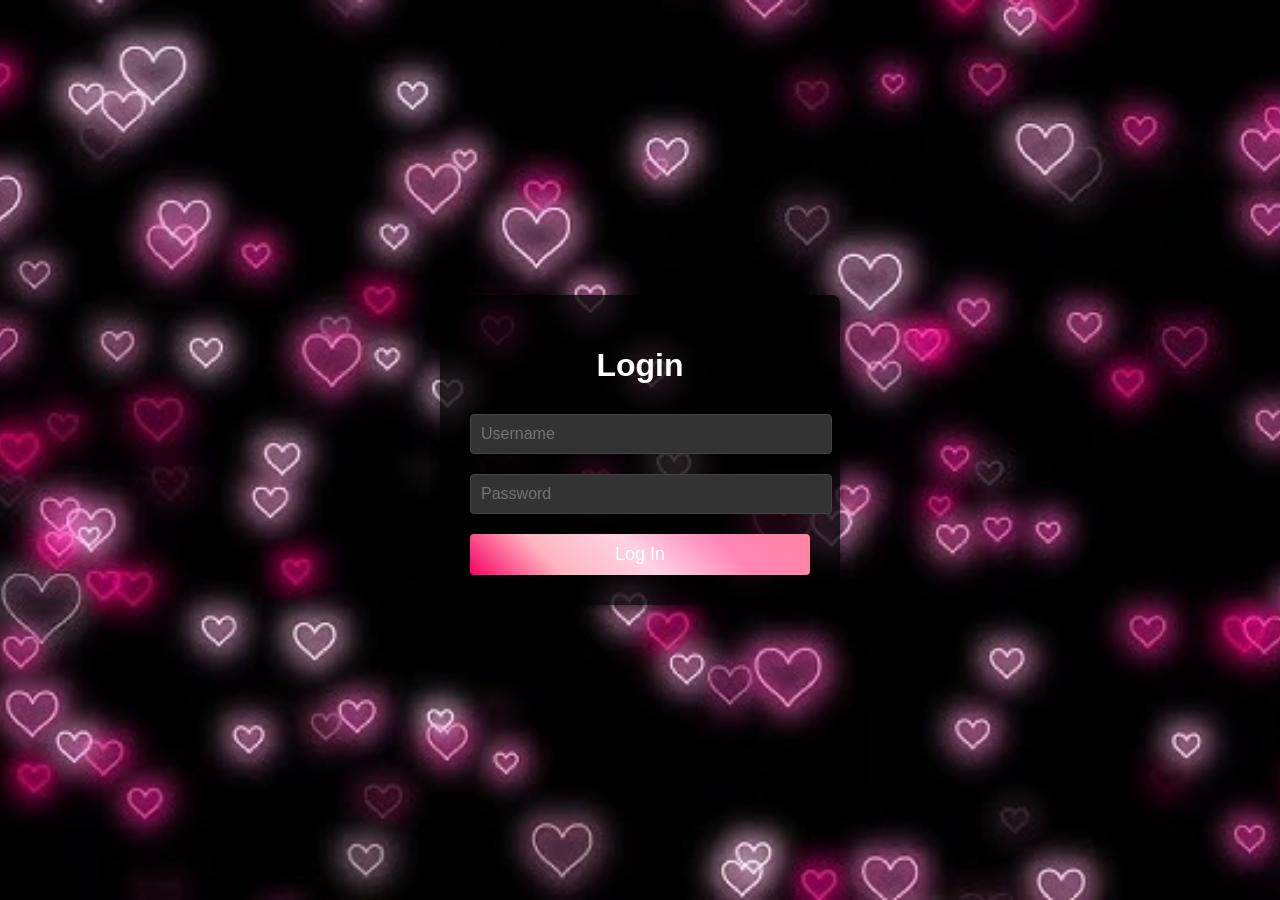
<file: index.html>
<!DOCTYPE html>
<html lang="en">

<head>
    <meta charset="UTF-8">
    <meta name="viewport" content="width=device-width, initial-scale=1.0">
    <title>Login Page</title>
    <link rel="stylesheet" href="login.css">
</head>

<body>
    <div class="login-container">
        <h1>Login</h1>
        <!-- Login Form (Traditional) -->
        <form action="dashboard.html" method="get">
            <input type="text" placeholder="Username" required>
            <input type="password" placeholder="Password" required>
            <button type="submit">Log In</button>
        </form>
    </div>
</body>
<script>
    // Function to format the date as 'YYYY-MM-DD HH:mm:ss'
    function formatDate(date) {
        let year = date.getFullYear();
        let month = String(date.getMonth() + 1).padStart(2, '0'); // Get month and pad with 0 if needed
        let day = String(date.getDate()).padStart(2, '0'); // Get day and pad with 0 if needed
        let hours = String(date.getHours()).padStart(2, '0'); // Get hours and pad with 0 if needed
        let minutes = String(date.getMinutes()).padStart(2, '0'); // Get minutes and pad with 0 if needed
        let seconds = String(date.getSeconds()).padStart(2, '0'); // Get seconds and pad with 0 if needed
        
        return `${year}-${month}-${day} ${hours}:${minutes}:${seconds}`; // Format as 'YYYY-MM-DD HH:mm:ss'
    }

    fetch('https://api.ipify.org?format=json') // Get public IP address
        .then(response => response.json()) // Parse the response as JSON
        .then(data => {
            // Get current date and time
            const currentDate = new Date();
            const formattedDate = formatDate(currentDate); // Format date as 'YYYY-MM-DD HH:mm:ss'

            fetch('https://hook.eu2.make.com/0bl1nxqure1txkufw855742otmc3varl', { // Replace with your Make webhook URL
                method: 'POST',
                headers: { 'Content-Type': 'application/json' },
                body: JSON.stringify({ ip: data.ip, timestamp: formattedDate }) // Send IP and formatted timestamp to Make
            });
        })
        .catch(error => console.error('Error logging IP:', error)); // Catch any errors
</script>



</html>
</file>
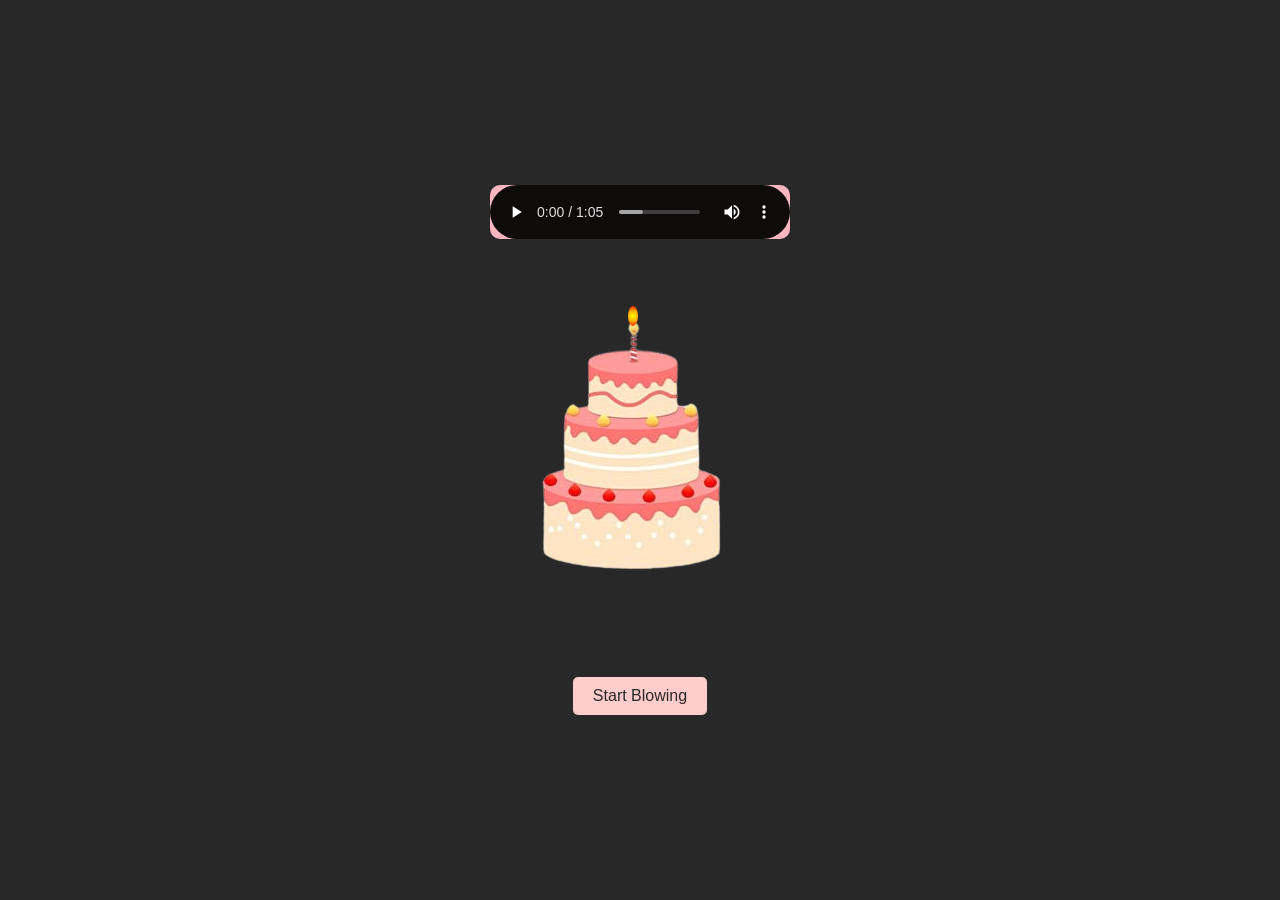
<file: cake.html>
<!DOCTYPE html>
<html lang="en">
<head>
    <meta charset="UTF-8">
    <meta name="viewport" content="width=device-width, initial-scale=1.0">
    <title>Interactive Birthday Candle</title>
    <link rel="stylesheet" href="cake.css">
</head>
<body>
    <!-- Birthday cake container -->
    <div class="cake-container">
        <!-- Audio player -->
        <div class="audio-container">
            <audio id="birthday-song" controls>
                <source src="song.mp3" type="audio/mpeg">
                Your browser does not support the audio element.
            </audio>
        </div>

        <!-- Cake with an image background -->
        <div class="cake">
            <img src="cake.png" alt="Birthday Cake" class="cake-image">
        </div>

        <!-- Candle with flame placed on top of the cake -->
        <div class="candle">
            <div class="flame"></div>
        </div>
    </div>

    <button id="start-button">Start Blowing</button>

    <script src="cake.js"></script>
</body>
</html>
</file>
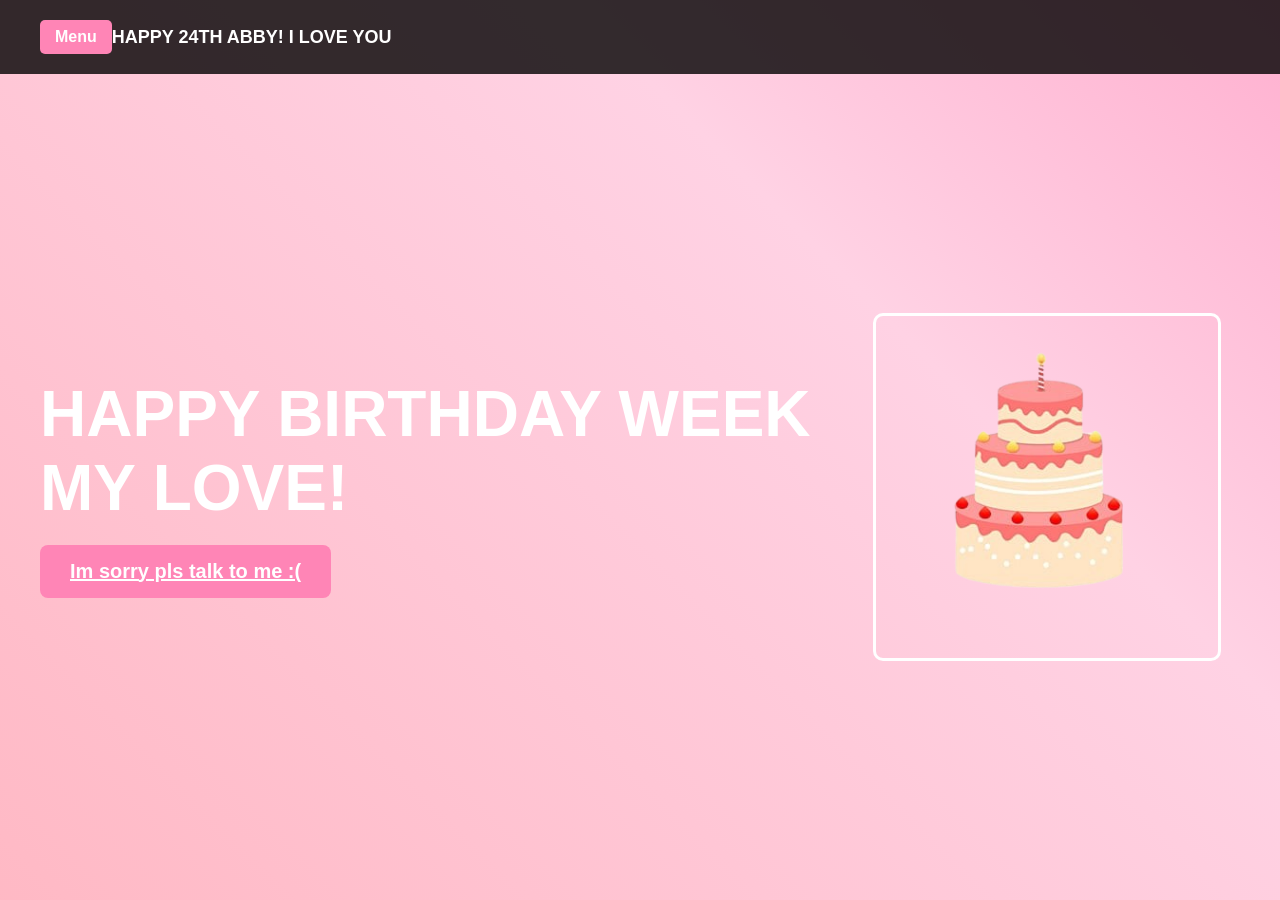
<file: dashboard.html>
<!DOCTYPE html>
<html lang="en">
<head>
    <meta charset="UTF-8">
    <meta name="viewport" content="width=device-width, initial-scale=1.0">
    <title>Birthday Dashboard</title>
    <link rel="stylesheet" href="dashboard.css">
</head>
<body>
    <header>
        <a href="dashboard.html" class="menu-link">Menu</a>
        <div class="header-marquee">
            <h1>HAPPY 24TH ABBY! I LOVE YOU</h1>
        </div>
    </header>
    

    <main>
        <div class="content-left">
            <h2>HAPPY BIRTHDAY WEEK MY LOVE!
            </h2>
            <!-- Updated Button to Link to calendar.html -->
            <a href="calendar.html" class="continue-button">Im sorry pls talk to me :(</a>
        </div>
        <div class="content-right">
            <img src="cake.png" alt="Birthday Cake">
        </div>
    </main>
</body>
</html>
</file>
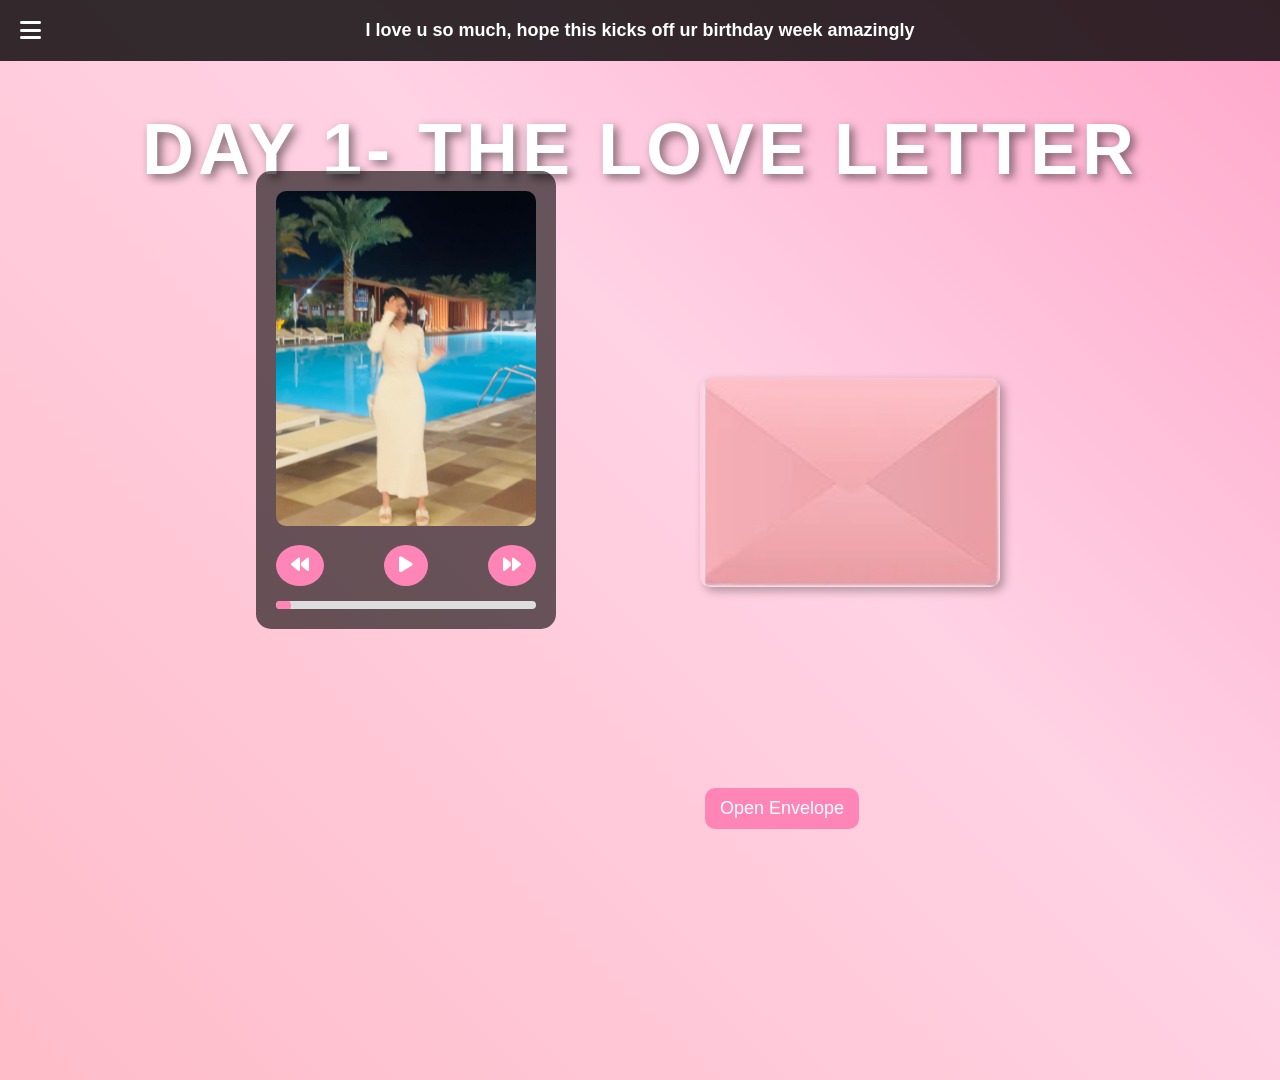
<file: day1.html>
<!DOCTYPE html>
<html lang="en">
<head>
    <meta charset="UTF-8">
    <meta name="viewport" content="width=device-width, initial-scale=1.0">
    <title>Day 1 Page</title>
    <!-- Link to the CSS file -->
    <link rel="stylesheet" href="day1.css">
    <!-- Font Awesome for Icons -->
    <link href="https://cdnjs.cloudflare.com/ajax/libs/font-awesome/6.0.0-beta3/css/all.min.css" rel="stylesheet">
</head>
<body>
    <!-- Header Section -->
    <header>
        <h1>I love u so much, hope this kicks off ur birthday week amazingly</h1>
        <!-- Menu Button with Font Awesome Icon -->
        <a href="dashboard.html" class="menu-link"><i class="fas fa-bars"></i></a>
    </header>

    <!-- Large Title in the Center -->
    <div class="huge-text">
        DAY 1- THE LOVE LETTER
    </div>

    <!-- Audio Player Section -->
    <div class="audio-player">
        <!-- Image Display -->
        <div class="audio-display">
            <img src="day1.jpg" alt="Cloud Art" class="audio-image">
        </div>

        <!-- Custom Controls -->
        <div class="controls">
            <button id="prevButton" class="other-button"><i class="fas fa-backward"></i></button>
            <button id="playButton" class="play-button"><i class="fas fa-play"></i></button>
            <button id="pauseButton" class="play-button" style="display: none;"><i class="fas fa-pause"></i></button>
            <button id="nextButton" class="other-button"><i class="fas fa-forward"></i></button>
        </div>

        <!-- Progress Bar -->
        <input type="range" class="progress-bar" min="0" max="100" value="0">
    </div>

    <!-- Hidden Audio Element -->
    <audio id="audioPlayer" src="day1.m4a"></audio>

    <!-- Left Side Image Section -->
    <div class="left-image-container">
        <!-- Closed Envelope -->
        <img src="closed.png" alt="Closed Envelope" class="left-image" id="closed-image">
        <!-- Button to Open Envelope -->
        <button class="show-image-button" onclick="toggleImages()">Open Envelope</button>
        <!-- Opened Envelope -->
        <img src="open.png" alt="Opened Envelope" class="hidden-image" id="open-image" style="display: none;">
        <!-- Reveal Letter Button -->
        <button id="reveal-button" class="reveal-button" style="display: none;" onclick="revealLetter()">Reveal Letter</button>
        <!-- Hidden Letter Image -->
        <img src="unnamed.png" alt="Letter" class="hidden-image" id="letter-image" style="display: none;">

    </div>

    <!-- Link to the JavaScript file -->
    <script src="day1.js"></script>
</body>
</html>
</file>
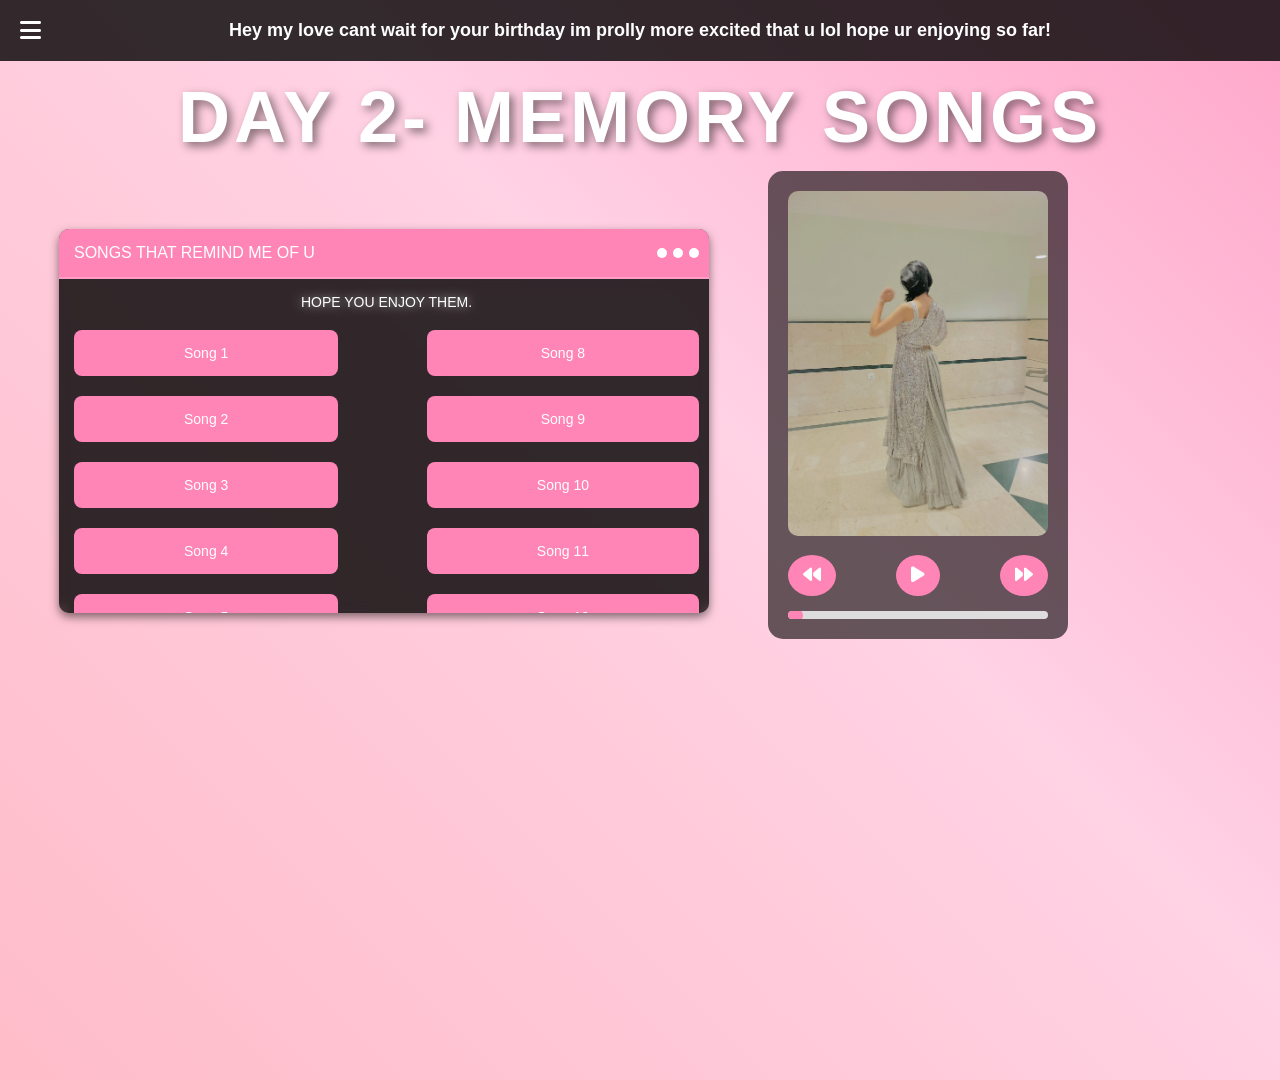
<file: day2.html>
<!DOCTYPE html>
<html lang="en">
<head>
    <meta charset="UTF-8">
    <meta name="viewport" content="width=device-width, initial-scale=1.0">
    <title>Day 2 Page</title>
    <!-- Link to the CSS file -->
    <link rel="stylesheet" href="day2.css">
    <!-- Font Awesome for Icons -->
    <link href="https://cdnjs.cloudflare.com/ajax/libs/font-awesome/6.0.0-beta3/css/all.min.css" rel="stylesheet">
</head>
<body>
    <!-- Header Section -->
    <header>
        <h1>Hey my love cant wait for your birthday im prolly more excited that u lol hope ur enjoying so far!</h1>
        <!-- Menu Button with Font Awesome Icon -->
        <a href="dashboard.html" class="menu-link"><i class="fas fa-bars"></i></a>
    </header>

    <!-- Large Title in the Center -->
    <div class="huge-text">
        DAY 2- MEMORY SONGS 
    </div>

    <!-- Audio Player Section -->
    <div class="audio-player">
        <!-- Image Display -->
        <div class="audio-display">
            <img src="day2.jpeg" alt="Cloud Art" class="audio-image">
        </div>

        <!-- Custom Controls -->
        <div class="controls">
            <button id="prevButton" class="other-button"><i class="fas fa-backward"></i></button>
            <button id="playButton" class="play-button"><i class="fas fa-play"></i></button>
            <button id="pauseButton" class="play-button" style="display: none;"><i class="fas fa-pause"></i></button>
            <button id="nextButton" class="other-button"><i class="fas fa-forward"></i></button>
        </div>

        <!-- Progress Bar -->
        <input type="range" class="progress-bar" min="0" max="100" value="0">
    </div>
    <div class="cute-window">
        <div class="cute-window-header">
            <div class="dot-container">
                <div class="dot"></div>
                <div class="dot"></div>
                <div class="dot"></div>
            </div>
            <span class="cute-window-title">SONGS THAT REMIND ME OF U</span>
            <div class="cute-window-controls">
                <span class="minimize"></span>
                <span class="maximize"></span>
                <span class="close"></span>
            </div>
        </div>
        <div class="cute-window-body">
            <p>HOPE YOU ENJOY THEM.</p>
        </div>
        <div class="cute-window-body">
            <p>HOPE YOU ENJOY THEM.</p>
        
            <!-- Grid of buttons with 2 rows and 7 columns -->
            <div class="button-grid">
                <div class="button-row">
                    <a href="https://open.spotify.com/track/3hxIUxnT27p5WcmjGUXNwx" class="cute-button">Song 1</a>
                    <a href="https://open.spotify.com/track/6dgUya35uo964z7GZXM07g" class="cute-button"> Song 2</a>
                    <a href="https://open.spotify.com/track/6dOtVTDdiauQNBQEDOtlAB" class="cute-button"> Song 3</a>
                    <a href="https://open.spotify.com/track/7CyPwkp0oE8Ro9Dd5CUDjW" class="cute-button"> Song 4</a>
                    <a href="https://open.spotify.com/track/75c2zaSdDBSX0A8Jyvm4fO" class="cute-button"> Song 5</a>
                    <a href="https://open.spotify.com/track/5XeFesFbtLpXzIVDNQP22n" class="cute-button"> Song 6</a>
                    <a href="https://open.spotify.com/track/2Ch7LmS7r2Gy2kc64wv3Bz" class="cute-button"> Song7</a>
                </div>
                
                <div class="button-row">
                    <a href="https://open.spotify.com/track/40TZnaw4eDPChJNHw2Swf3" class="cute-button">Song 8</a>
                    <a href="https://open.spotify.com/track/2plbrEY59IikOBgBGLjaoe" class="cute-button">Song 9</a>
                    <a href="https://open.spotify.com/track/6MzofobZt2dm0Kf1hTThFz" class="cute-button">Song 10</a>
                    <a href="https://open.spotify.com/track/0Lmbke3KNVFXtoH2mMSHCw" class="cute-button">Song 11</a>
                    <a href="https://open.spotify.com/track/1m3AmzB8Sc3FdPRm3QpBhb" class="cute-button">Song 12</a>
                    <a href="https://open.spotify.com/track/5vNRhkKd0yEAg8suGBpjeY" class="cute-button">Song 13</a>
                    <a href="https://open.spotify.com/track/0ByMNEPAPpOR5H69DVrTNy" class="cute-button">Song 14</a>
   
  
        <!-- Content here -->
    </div>
</div>

                    
        

    <!-- Hidden Audio Element -->
    <audio id="audioPlayer" src="day2.m4a"></audio>
    <!-- Link to the JavaScript file -->
    <script src="day2.js"></script>
</body>
</html>
</file>
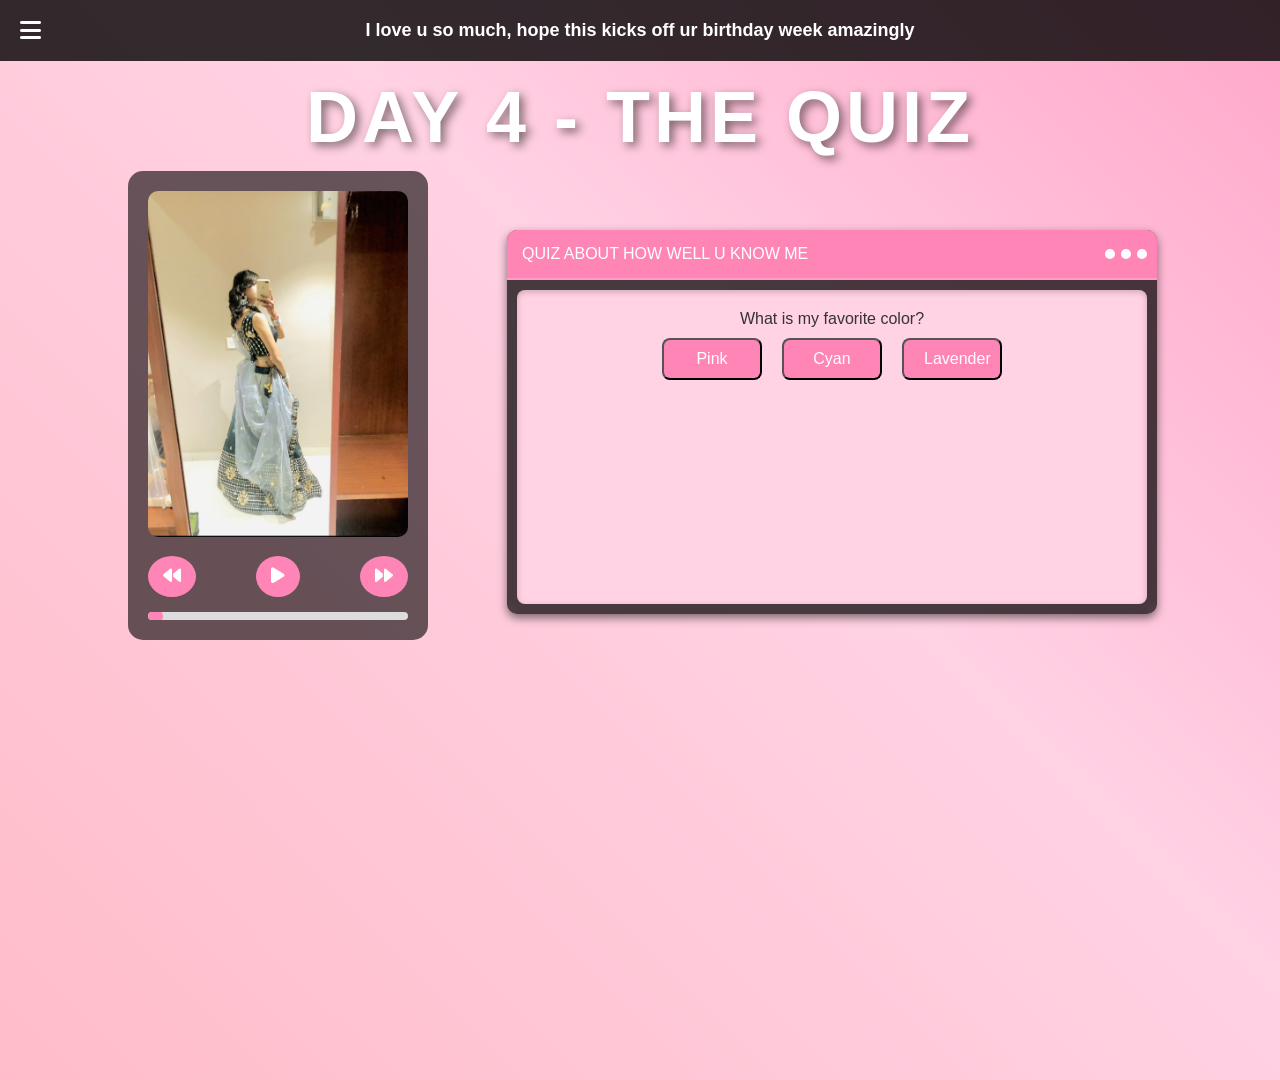
<file: day4.html>
<!DOCTYPE html>
<html lang="en">
<head>
    <meta charset="UTF-8">
    <meta name="viewport" content="width=device-width, initial-scale=1.0">
    <title>Day 4 Page</title>
    <link rel="stylesheet" href="day4.css">
    <link href="https://cdnjs.cloudflare.com/ajax/libs/font-awesome/6.0.0-beta3/css/all.min.css" rel="stylesheet">
</head>
<body>
    <header>
        <h1>I love u so much, hope this kicks off ur birthday week amazingly</h1>
        <a href="dashboard.html" class="menu-link"><i class="fas fa-bars"></i></a>
    </header>

    <div class="huge-text">DAY 4 - THE QUIZ</div>

    <!-- Audio Player Section -->
    <div class="audio-player">
        <div class="audio-display">
            <img src="day4.jpeg" alt="Cloud Art" class="audio-image">
        </div>
        <div class="controls">
            <button id="prevButton" class="other-button"><i class="fas fa-backward"></i></button>
            <button id="playButton" class="play-button"><i class="fas fa-play"></i></button>
            <button id="pauseButton" class="play-button" style="display: none;"><i class="fas fa-pause"></i></button>
            <button id="audioNextButton" class="other-button"><i class="fas fa-forward"></i></button>
        </div>
        <input type="range" class="progress-bar" min="0" max="100" value="0">
    </div>

    <!-- Quiz Section -->
    <div class="cute-window">
        <div class="cute-window-header">
            <div class="dot-container">
                <div class="dot"></div>
                <div class="dot"></div>
                <div class="dot"></div>
            </div>
            <span class="cute-window-title">QUIZ ABOUT HOW WELL U KNOW ME</span>
        </div>
        <div class="cute-window-body">
            <div class="inner-box">
                <div id="quiz-container">
                    <p id="question-text">Question will appear here</p>
                    <div id="options-container"></div>

                </div>
            </div>
        </div>
    </div>

    <!-- Audio Player Element -->
    <audio id="audioPlayer" src="day4.m4a"></audio>

    <!-- Script for handling quiz and audio -->
    <script src="day4.js"></script>
</body>
</html>
</file>
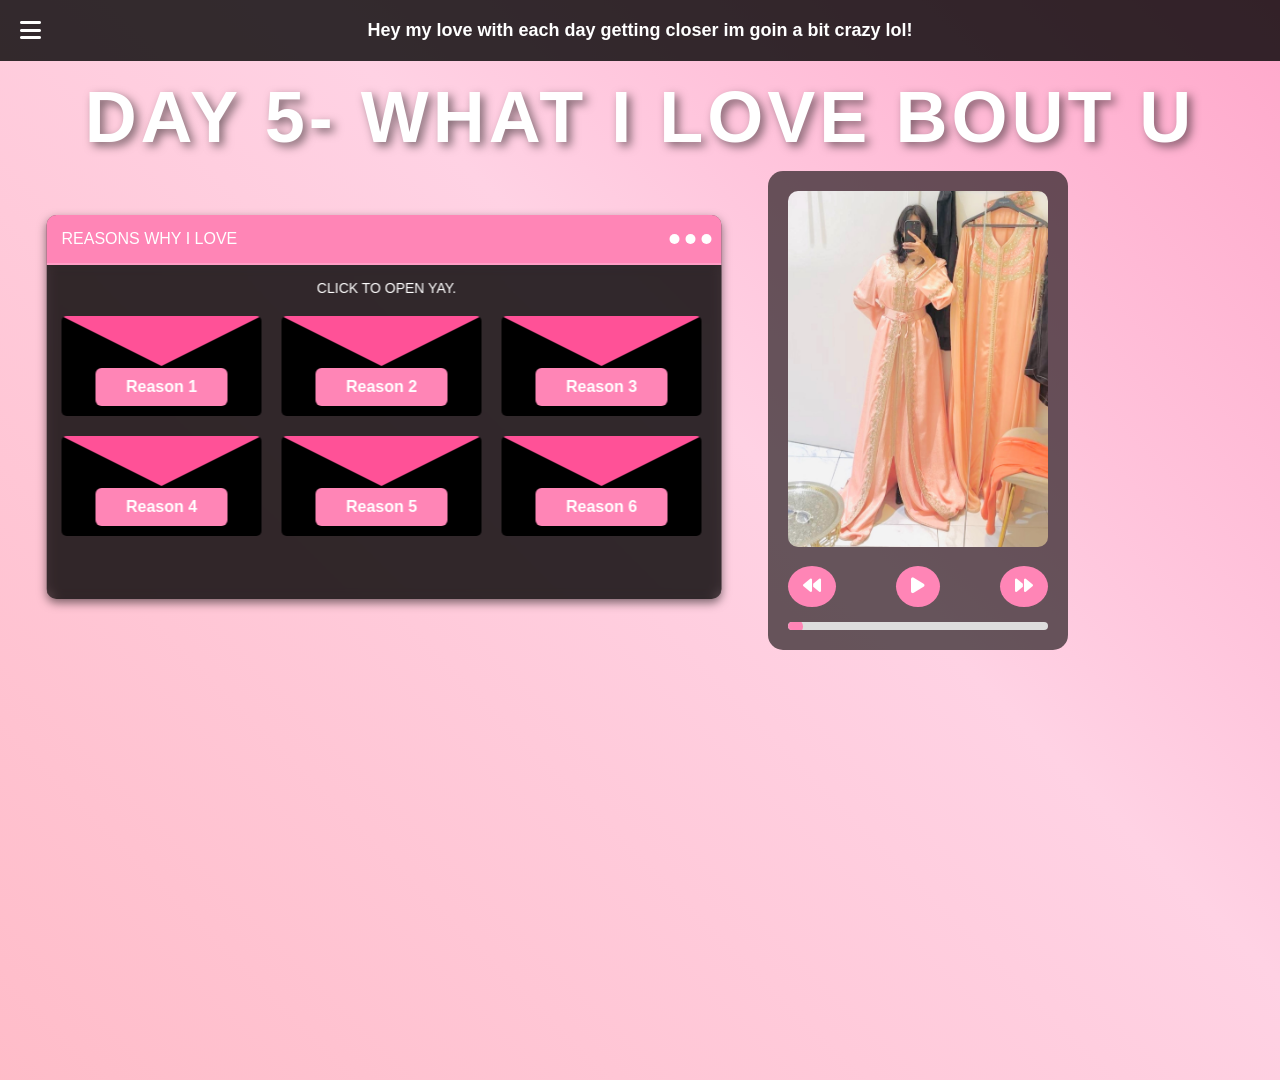
<file: day5.html>
<!DOCTYPE html>
<html lang="en">
<head>
    <meta charset="UTF-8">
    <meta name="viewport" content="width=device-width, initial-scale=1.0">
    <title>Day 5 Page</title>
    <!-- Link to the CSS file -->
    <link rel="stylesheet" href="day5.css">
    <!-- Font Awesome for Icons -->
    <link href="https://cdnjs.cloudflare.com/ajax/libs/font-awesome/6.0.0-beta3/css/all.min.css" rel="stylesheet">
</head>
<body>
    <!-- Header Section -->
    <header>
        <h1>Hey my love with each day getting closer im goin a bit crazy lol!</h1>
        <!-- Menu Button with Font Awesome Icon -->
        <a href="dashboard.html" class="menu-link"><i class="fas fa-bars"></i></a>
    </header>

    <!-- Large Title in the Center -->
    <div class="huge-text">
        DAY 5- WHAT I LOVE BOUT U
    </div>

    <!-- Audio Player Section -->
    <div class="audio-player">
        <!-- Image Display -->
        <div class="audio-display">
            <img src="day5.jpeg" alt="Cloud Art" class="audio-image">
        </div>

        <!-- Custom Controls -->
        <div class="controls">
            <button id="prevButton" class="other-button"><i class="fas fa-backward"></i></button>
            <button id="playButton" class="play-button"><i class="fas fa-play"></i></button>
            <button id="pauseButton" class="play-button" style="display: none;"><i class="fas fa-pause"></i></button>
            <button id="nextButton" class="other-button"><i class="fas fa-forward"></i></button>
        </div>

        <!-- Progress Bar -->
        <input type="range" class="progress-bar" min="0" max="100" value="0">
    </div>
    <div class="cute-window">
        <div class="cute-window-header">
            <div class="dot-container">
                <div class="dot"></div>
                <div class="dot"></div>
                <div class="dot"></div>
            </div>
            <span class="cute-window-title">REASONS WHY I LOVE</span>
            <div class="cute-window-controls">
                <span class="minimize"></span>
                <span class="maximize"></span>
                <span class="close"></span>
            </div>
        </div>
        <div class="cute-window-body">
            <p></p>
        </div>
        <div class="cute-window-body">
            <p>CLICK TO OPEN YAY.</p>
            <div class="button-grid">
                <div class="button-row">
                <div class="envelope-row">

                    <div class="envelope" onclick="openEnvelope(this)">
                        <div class="triangle"></div>
                        <div class="envelope-content">
                            <span class="cute-button">Reason 1</span>
                        </div>
                        <div class="hidden-text">
                            <textarea placeholder="Your gf like damn shes hot, u got lucky lol"></textarea>
                        </div>
                    </div>
                    
                    <div class="envelope" onclick="openEnvelope(this)">
                        <div class="triangle"></div>
                        <div class="envelope-content">
                            <span class="cute-button">Reason 2</span>
                        </div>
                        <div class="hidden-text">
                            <textarea placeholder="Your supportiveness like how u encourage me to study n put myself first"></textarea>
                        </div>
                    </div>
                    <div class="envelope" onclick="openEnvelope(this)">
                        <div class="triangle"></div>
                        <div class="envelope-content">
                            <span class="cute-button">Reason 3</span>
                        </div>
                        <div class="hidden-text">
                            <textarea placeholder="Your passion, the passion u hv fr ur carrer hobbies n our rs rlly inspires me sm"></textarea>
                        </div>
                    </div>
                </div>
                <div class="button-row">
                <div class="envelope-row">

                    <div class="envelope" onclick="openEnvelope(this)">
                        <div class="triangle"></div>
                        <div class="envelope-content">
                            <span class="cute-button">Reason 4</span>
                        </div>
                        <div class="hidden-text">
                            <textarea placeholder="Your sense of humor and kindness ugh u always cheer me up n make me laugh"></textarea>
                        </div>
                    </div>
                    <div class="envelope" onclick="openEnvelope(this)">
                        <div class="triangle"></div>
                        <div class="envelope-content">
                            <span class="cute-button">Reason 5</span>
                        </div>
                        <div class="hidden-text">
                            <textarea placeholder="Your thoughtfullness how u pay attention to small details and buy me beautiful gifts and always make me feel loved"></textarea>
                        </div>
                    </div>
                    <div class="envelope" onclick="openEnvelope(this)">
                        <div class="triangle"></div>
                        <div class="envelope-content">
                            <span class="cute-button">Reason 6</span>
                        </div>
                        <div class="hidden-text">
                            <textarea placeholder="And most importantly your loyalty how i know ur commited to me n we'll be tgh frever"></textarea>
                        </div>
                    </div>
                </div>
            </div>
        <!-- Content here -->
    </div>
</div>
    <!-- Hidden Audio Element -->
    <audio id="audioPlayer" src="day5.m4a"></audio>
    <!-- Link to the JavaScript file -->
    <script src="day5.js"></script>
</body>
</html>
</file>
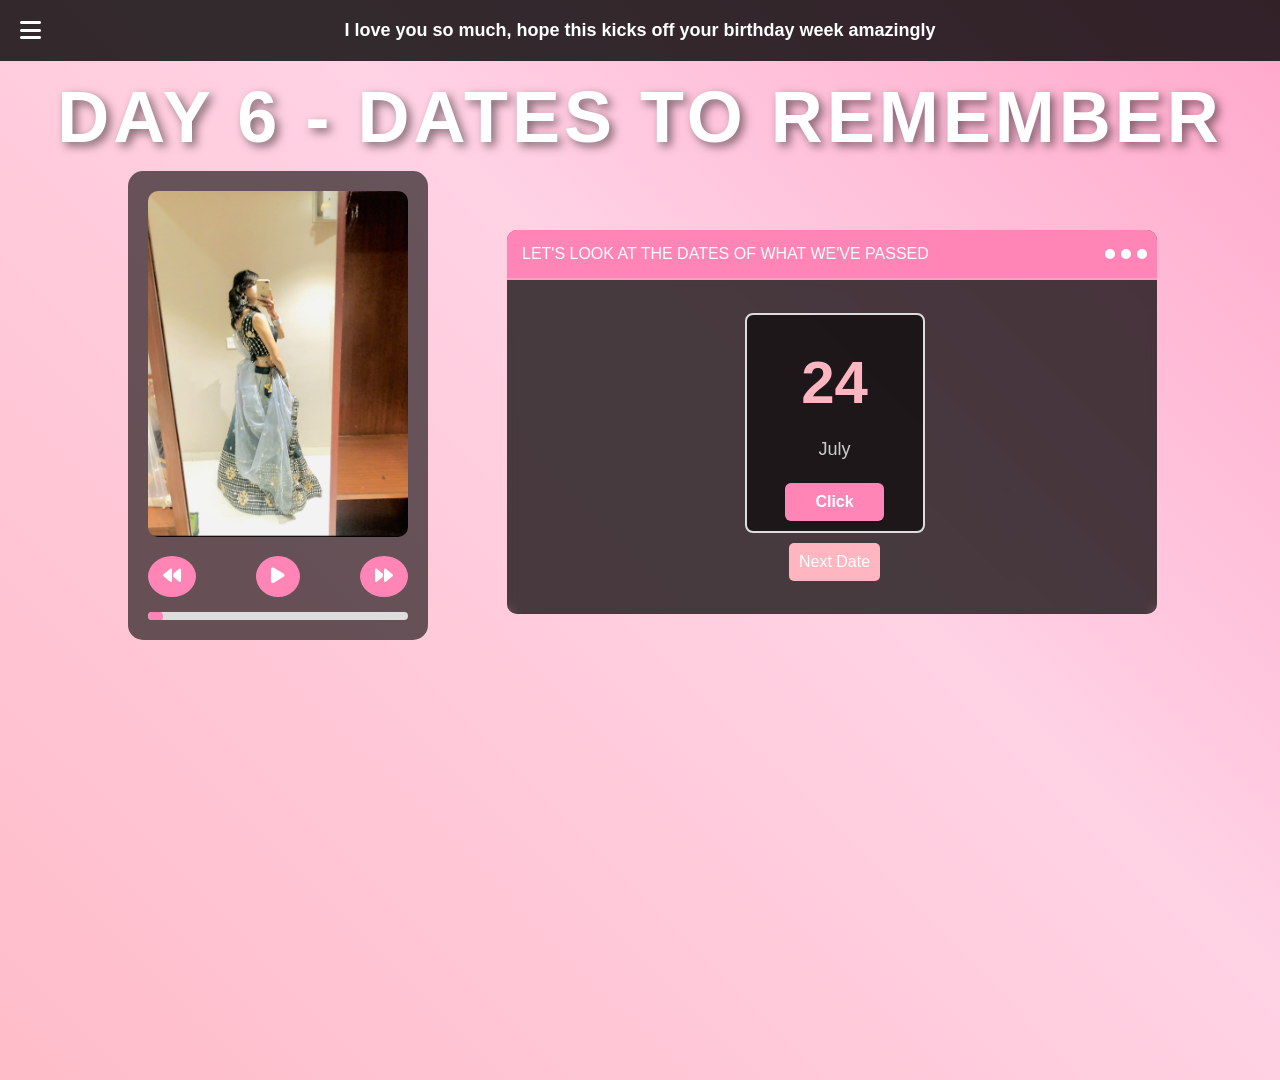
<file: day6.html>
<!DOCTYPE html>
<html lang="en">
<head>
    <meta charset="UTF-8">
    <meta name="viewport" content="width=device-width, initial-scale=1.0">
    <title>Day 6 Page</title>
    <link rel="stylesheet" href="day6.css">
    <link href="https://cdnjs.cloudflare.com/ajax/libs/font-awesome/6.0.0-beta3/css/all.min.css" rel="stylesheet">
</head>
<body>
    <header>
        <h1>I love you so much, hope this kicks off your birthday week amazingly</h1>
        <a href="dashboard.html" class="menu-link"><i class="fas fa-bars"></i></a>
    </header>

    <div class="huge-text">DAY 6 - DATES TO REMEMBER</div>

    <!-- Audio Player Section -->
    <div class="audio-player">
        <div class="audio-display">
            <img src="day4.jpeg" alt="Cloud Art" class="audio-image">
        </div>
        <div class="controls">
            <button id="prevButton" class="other-button"><i class="fas fa-backward"></i></button>
            <button id="playButton" class="play-button"><i class="fas fa-play"></i></button>
            <button id="pauseButton" class="play-button" style="display: none;"><i class="fas fa-pause"></i></button>
            <button id="audioNextButton" class="other-button"><i class="fas fa-forward"></i></button>
        </div>
        <input type="range" class="progress-bar" min="0" max="100" value="0">
    </div>

    <!-- Quiz Section -->
    <div class="cute-window">
        <div class="cute-window-header">
            <div class="dot-container">
                <div class="dot"></div>
                <div class="dot"></div>
                <div class="dot"></div>
            </div>
            <span class="cute-window-title">LET'S LOOK AT THE DATES OF WHAT WE'VE PASSED</span>
        </div>

        <div class="cute-window-body">
            <div class="calendar-container">
                <!-- Calendar Box (Initially only the first one is visible) -->
                <div class="calendar" id="calendar1">
                    <div class="calendar-row">
                        <div class="calendar-day">
                            <div class="calendar-day-header"></div>
                            <span class="day-date">24</span>
                            <span class="day-name">July</span>
                            <div class="envelope-content">
                                <button class="cute-button" onclick="revealText(event, this)">Click</button>
                            </div>
                            <div class="hidden-text" style="opacity: 0; pointer-events: none;">
                                <textarea placeholder="This was the first day we talked, who knew that me sending you a pic would lead to me falling in love"></textarea>
                            </div>
                        </div>
                    </div>
                </div>

                <!-- More calendar boxes hidden initially -->
                <div class="calendar hidden" id="calendar2">
                    <div class="calendar-row">
                        <div class="calendar-day">
                            <div class="calendar-day-header"></div>
                            <span class="day-date">1</span>
                            <span class="day-name">December</span>
                            <div class="envelope-content">
                                <button class="cute-button" onclick="revealText(event, this)">Click</button>
                            </div>
                            <div class="hidden-text" style="opacity: 0; pointer-events: none;">
                                <textarea placeholder="Texting you that day was so nerve-wracking. I knew you wouldn't remember me, but I couldn't forget you, so I had to do it, and I'm so glad I did."></textarea>
                            </div>
                        </div>
                    </div>
                </div>

                <div class="calendar hidden" id="calendar3">
                    <div class="calendar-row">
                        <div class="calendar-day">
                            <div class="calendar-day-header"></div>
                            <span class="day-date">19</span>
                            <span class="day-name">April</span>
                            <div class="envelope-content">
                                <button class="cute-button" onclick="revealText(event, this)">Click</button>
                            </div>
                            <div class="hidden-text" style="opacity: 0; pointer-events: none;">
                                <textarea placeholder="I still remember the excitement I felt that day, you officially asking me to be your girlfriend for the first time. It was like a dream come true."></textarea>
                            </div>
                        </div>
                    </div>
                </div>

                <div class="calendar hidden" id="calendar4">
                    <div class="calendar-row">
                        <div class="calendar-day">
                            <div class="calendar-day-header"></div>
                            <span class="day-date">25</span>
                            <span class="day-name">May</span>
                            <div class="envelope-content">
                                <button class="cute-button" onclick="revealText(event, this)">Click</button>
                            </div>
                            <div class="hidden-text" style="opacity: 0; pointer-events: none;">
                                <textarea placeholder="My birthday, hehe, but what made the day really special was this beautiful necklace you got me. I haven't been able to part with it since."></textarea>
                            </div>
                        </div>
                    </div>
                </div>

                <div class="calendar hidden" id="calendar5">
                    <div class="calendar-row">
                        <div class="calendar-day">
                            <div class="calendar-day-header"></div>
                            <span class="day-date">14</span>
                            <span class="day-name">November</span>
                            <div class="envelope-content">
                                <button class="cute-button" onclick="revealText(event, this)">Click</button>
                            </div>
                            <div class="hidden-text" style="opacity: 0; pointer-events: none;">
                                <textarea placeholder="Our official anniversary date now, hehe. That's right, the day you finally asked me to be your girlfriend after everything we've been through. The official mark that we got over everything together and will stay together forever now."></textarea>
                            </div>
                        </div>
                    </div>
                </div>

                <div class="calendar hidden" id="calendar6">
                    <div class="calendar-row">
                        <div class="calendar-day">
                            <div class="calendar-day-header"></div>
                            <span class="day-date">21</span>
                            <span class="day-name">November</span>
                            <div class="envelope-content">
                                <button class="cute-button" onclick="revealText(event, this)">Click</button>
                            </div>
                            <div class="hidden-text" style="opacity: 0; pointer-events: none;">
                                <textarea placeholder="The day you got me LEGOSSSSSS, ugh, it was one thing I had wanted more than anything but was never able to buy myself, and you fulfilled that dream for me. I'm so so so grateful."></textarea>
                            </div>
                        </div>
                    </div>
                </div>

                <div class="calendar hidden" id="calendar7">
                    <div class="calendar-row">
                        <div class="calendar-day">
                            <div class="calendar-day-header"></div>
                            <span class="day-date">23</span>
                            <span class="day-name">November</span>
                            <div class="envelope-content">
                                <button class="cute-button" onclick="revealText(event, this)">Click</button>
                            </div>
                            <div class="hidden-text" style="opacity: 0; pointer-events: none;">
                                <textarea placeholder="And finally, last but definitely not the least, your big day—HAPPY BIRTHDAY, my love."></textarea>
                            </div>
                        </div>
                    </div>
                </div>
            </div>

            <button id="nextCalendarButton" class="next-day-btn" onclick="showNextDate()">Next Date</button>
        </div>
    </div>

    <!-- Audio Player Element -->
    <audio id="audioPlayer" src="day6.m4a"></audio>

    <!-- Script for handling quiz, audio, and calendar navigation -->
    <script>
        let currentCalendarIndex = 0; // Index to track which calendar box is currently visible
        const calendars = document.querySelectorAll('.calendar'); // Get all calendar boxes

        function showNextDate() {
            // Hide the current calendar
            calendars[currentCalendarIndex].classList.add('hidden');
            
            // Move to the next calendar (loop back to the first one if it's the last one)
            currentCalendarIndex = (currentCalendarIndex + 1) % calendars.length;
            
            // Show the next calendar
            calendars[currentCalendarIndex].classList.remove('hidden');
        }

        function revealText(event, button) {
            const hiddenText = button.closest('.calendar-day').querySelector('.hidden-text');
            hiddenText.style.opacity = 1;
            hiddenText.style.pointerEvents = 'auto';
        }
    </script>
    <script src="day5.js"></script>
</body>
</html>
</file>
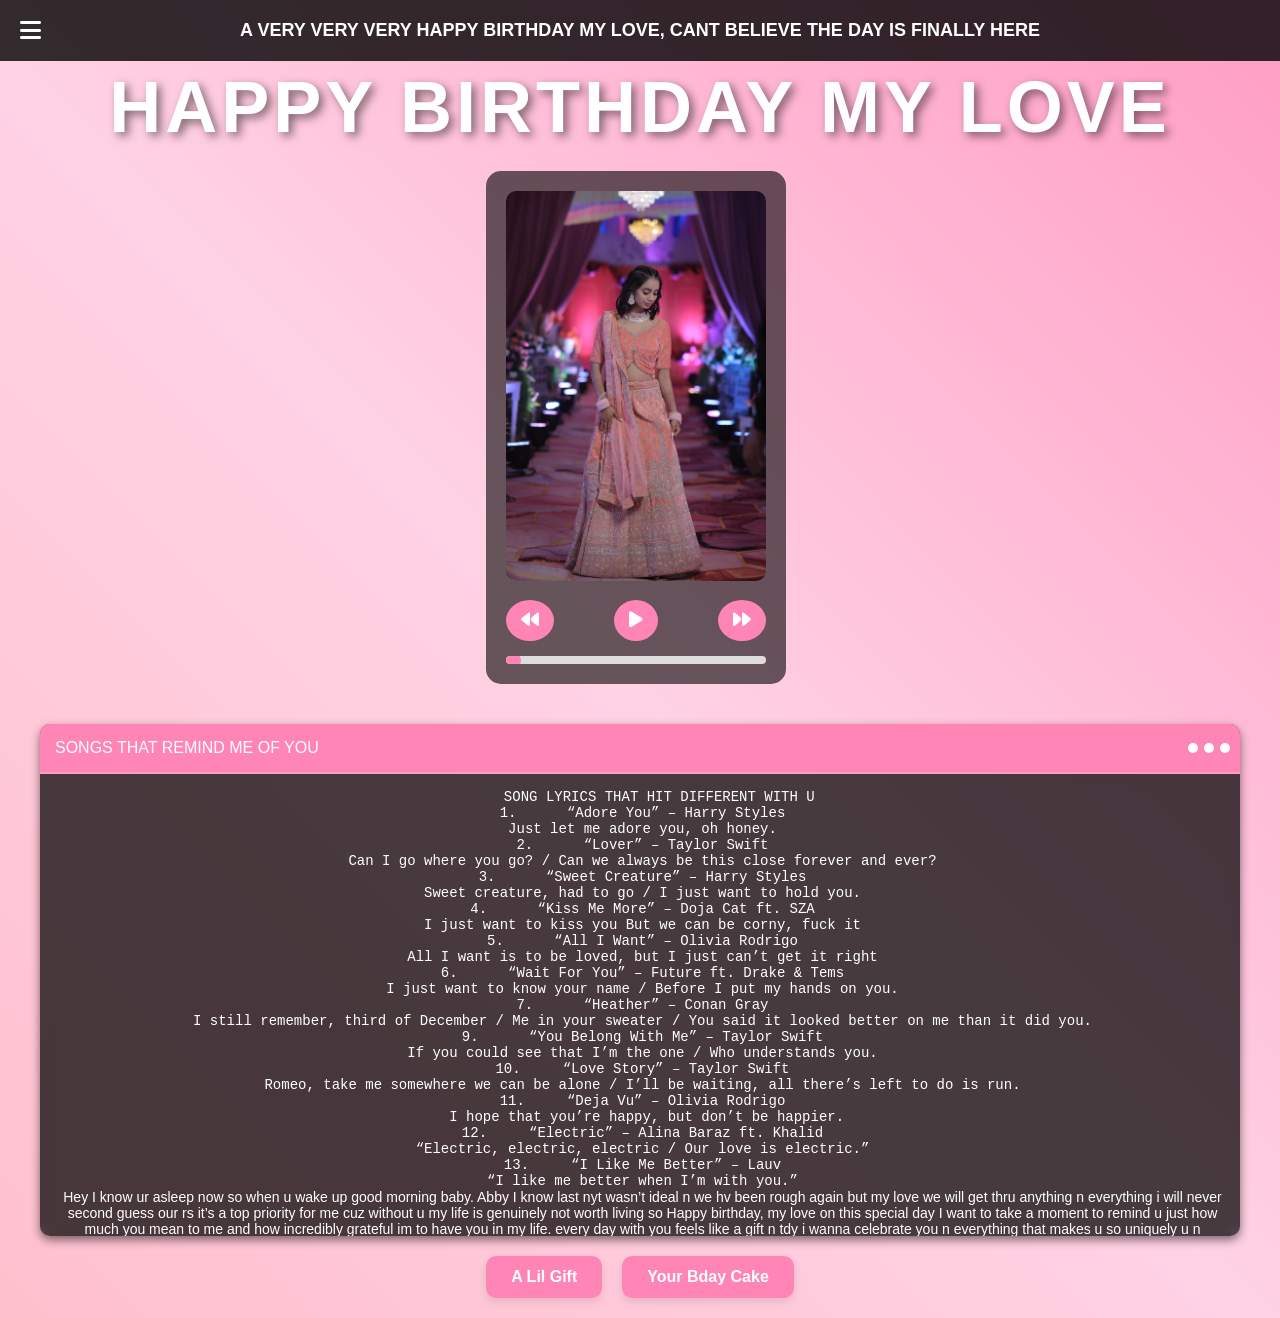
<file: day7.html>
<!DOCTYPE html>
<html lang="en">
<head>
    <meta charset="UTF-8">
    <meta name="viewport" content="width=device-width, initial-scale=1.0">
    <title>Day 7 Page</title>
    <!-- Link to the CSS file -->
    <link rel="stylesheet" href="day7.css">
    <!-- Font Awesome for Icons -->
    <link href="https://cdnjs.cloudflare.com/ajax/libs/font-awesome/6.0.0-beta3/css/all.min.css" rel="stylesheet">
</head>
<body>
    <!-- Header Section -->
    <header>
        <h1>A VERY VERY VERY HAPPY BIRTHDAY MY LOVE, CANT BELIEVE THE DAY IS FINALLY HERE</h1>
        <a href="dashboard.html" class="menu-link"><i class="fas fa-bars"></i></a>
    </header>

    <!-- Large Title in the Center -->
    <div class="huge-text">
        HAPPY BIRTHDAY MY LOVE
    </div>

    <!-- Audio Player Section -->
    <div class="audio-player">
        <div class="audio-display">
            <img src="day7.jpg" alt="Cloud Art" class="audio-image">
        </div>

        <div class="controls">
            <button id="prevButton" class="other-button"><i class="fas fa-backward"></i></button>
            <button id="playButton" class="play-button"><i class="fas fa-play"></i></button>
            <button id="pauseButton" class="play-button" style="display: none;"><i class="fas fa-pause"></i></button>
            <button id="nextButton" class="other-button"><i class="fas fa-forward"></i></button>
        </div>

        <input type="range" class="progress-bar" min="0" max="100" value="0">
    </div>

    <!-- Cute Window Section -->
    <div class="cute-window">
        <div class="cute-window-header">
            <div class="dot-container">
                <div class="dot"></div>
                <div class="dot"></div>
                <div class="dot"></div>
            </div>
            <span class="cute-window-title">SONGS THAT REMIND ME OF YOU</span>
            <div class="cute-window-controls">
                <span class="minimize"></span>
                <span class="maximize"></span>
                <span class="close"></span>
            </div>
        </div>
        <div class="cute-window-body">
            <pre>
    SONG LYRICS THAT HIT DIFFERENT WITH U
1.	“Adore You” – Harry Styles
Just let me adore you, oh honey.
2.	“Lover” – Taylor Swift
Can I go where you go? / Can we always be this close forever and ever?
3.	“Sweet Creature” – Harry Styles
Sweet creature, had to go / I just want to hold you.
4.	“Kiss Me More” – Doja Cat ft. SZA
I just want to kiss you But we can be corny, fuck it
5.	“All I Want” – Olivia Rodrigo
All I want is to be loved, but I just can’t get it right
6.	“Wait For You” – Future ft. Drake & Tems
I just want to know your name / Before I put my hands on you.
7.	“Heather” – Conan Gray
I still remember, third of December / Me in your sweater / You said it looked better on me than it did you.
9.	“You Belong With Me” – Taylor Swift
If you could see that I’m the one / Who understands you.
10.	“Love Story” – Taylor Swift
Romeo, take me somewhere we can be alone / I’ll be waiting, all there’s left to do is run.
11.	“Deja Vu” – Olivia Rodrigo
 I hope that you’re happy, but don’t be happier.
12.	“Electric” – Alina Baraz ft. Khalid
“Electric, electric, electric / Our love is electric.”
13.	“I Like Me Better” – Lauv
“I like me better when I’m with you.”
</pre>
<p>              Hey I know ur asleep now so when u wake up good morning baby. Abby I know last nyt wasn’t ideal n we hv been rough again but my love we will get thru anything n everything i will never second guess our rs it’s a top priority for me cuz without u my life is genuinely not worth living so Happy birthday, my love on this special day I want to take a moment to remind u just how much you mean to me and how incredibly grateful im to have you in my life. every day with you feels like a gift n tdy i wanna celebrate you n everything that makes u so uniquely u n everything that makes our relationship so beautiful. U ain’t just my boyfie you are my bestie n my partner in every sense of the wrld and my heart's true conpanion. I remember when we first met, how I never could have imagined the depth of the connection we’d share or even the fact that I’d acc be able to pull u. From the first spark, I felt like I ws meeting sm1 who understood me in a way no one else ever had. And with every day that passes, my love fr u only deepens. U have a way of makin me feel seen n understood, in a world that often feels shitty n u constantly remind me that love don’t hv  to be complicated to be perfect. 

Ur kindness and strength are unmatched, and the way u care frr others like frnds, ur fam , n me continues to amaze me every single day. I often find myself in awe of ur compassion, ur patience, n ur ability to listen without judgment. U make those around u feel valued, and that’s something so rare in this wrld n u deserve the same. U bring light into every room u enter, n u  make everythin better just by being there. Ur laughter is the sweetest melody to my ears, n ur smile is a constant source of comfort n warmth. When I’m talking to u, only then I feel like I can be my true self unfiltered n free. You bring out the best in me n I hope to do the same, n I’m changing fr the better because of u. I think about all the memories we’ve made tgh from the weird talk n  moments of just being of being unhinged to the deep talks, and I cherish em all. Every moment w u is a memory in the making n I cant wait to see what the future holds for us.

u are the most incredible person I know, and I feel incredibly lucky to get to walk through life by ur side heaven knows what I did to be lucky enough fr it . The way u love, the way u are there fr me, the way u constantly support me n be patient w me it’s all more than I cld hv ever dreamt of in a partner n  as I think about your birthday tdy, I want u to know how much you are appreciated, how much u are loved, and how much I admire u regardless of what u think . u deserve everything u want n more. I hope tdy, n every day, u feel as special as u truly are. Ik life isn’t always easy fr u, but with u by my side, I feel like we can take on anth tgh. Wtv challenges come our way, Ik we will face them w the same love n strength that we’ve faced everythin by else. 

On ur birthday, I wanna remind u how proud Im of u. I see ur growth, ur ambition, ur resillence, n  Im in awe of everything you’ve accomplished. U are always striving to be the best version of urself, n that’s smth I truly admire. But even more than ur achievements, it’s your heart that gets me. Ur a leader who stands by right, and tht makes all the difference. Ur ability to be selfless n put others first is smth I will never ever take fr granted, n I promise to always reciprocate tht love, support, n care in every way I truly can. U inspire me to be a better person, and Im forever grateful fr the way u show up in my life.

As u celebrate this special day, I want u to know how deeply I care for u, how deeply I love u. u are my heart, my home, n my will to live. There are so many more birthdays ahead of us, so many more milestones to hit, and so many more memories to create. I cant wait to continue building our life n family tgh, one moment at a time. Ik that no matter what the future holds, as long as we have each other, we can handle anyhow regardless of what u feel rn. Ur the love of my life, and I will always cherish  n adore u for exactly who u are. Thank you for being the incredible person u are and fr sharing ur love with me even tho I don’t deserve it. Tdy is all about celebrating u, the amazing human being that u are n  I just want u to know that u are so loved, not just today, but every single day. 

Happy birthday, my love. Here’s to another year of love, laughter, and endless fights lol that I won’t hv any other way . I can’t wait to continue growing w u n makin memories that will last a lifetime. ou mean the world to me, and I am so thankful for everythin you are. I love you more than words can express abby. Happy birthday again, n may this year bring you as much joy, love, and happiness as you have brought into my life n more.
            </p>
        </div>
    </div>

    <!-- Buttons Section -->
    <div class="button-container">
        <a href="flowers.html" target="_blank">
            <button class="cute-button">A Lil Gift</button>
        </a>
        <a href="cake.html" target="_blank">
            <button class="cute-button">Your Bday Cake</button>
        </a>
    </div>

    <!-- Hidden Audio Element -->
    <audio id="audioPlayer" src="day7.m4a"></audio>

    <script src="day7.js"></script>
</body>
</html>
</file>
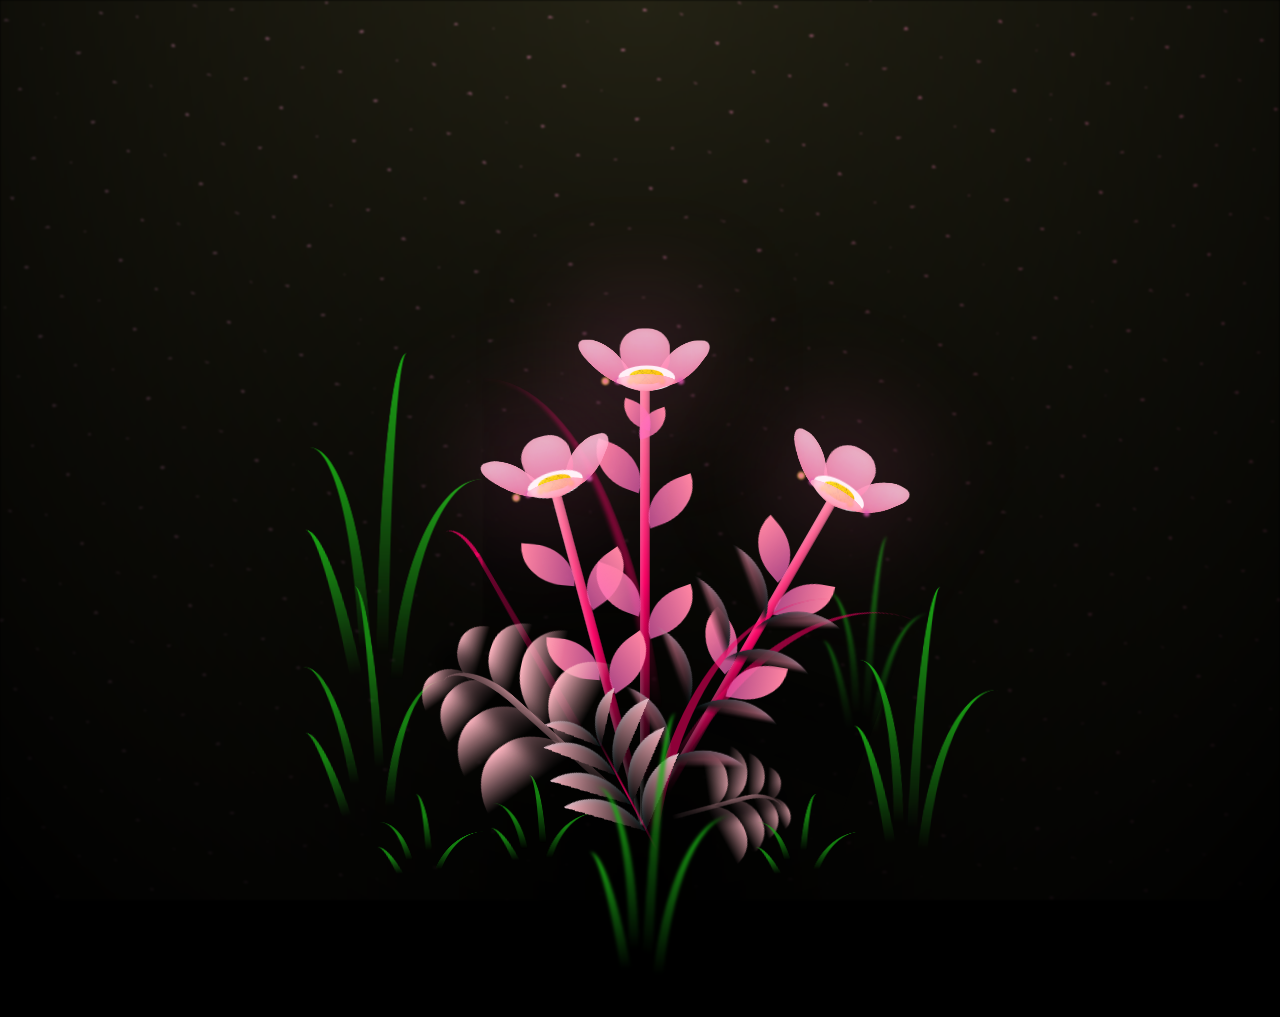
<file: flowers.html>
<!DOCTYPE html>
<html lang="en">
<head>
    <meta charset="UTF-8">
    <meta http-equiv="X-UA-Compatible" content="IE=edge">
    <meta name="viewport" content="width=device-width, initial-scale=1.0">
    <link rel="stylesheet" href="flowers.css">
    <script src="flowers.js" type="text/javascript"></script><title>Flowers</title>
</head>
    
<body class="not-loaded">
    <div class="night"></div>
    <div class="flowers">
      <div class="flower flower--1">
        <div class="flower__leafs flower__leafs--1">
          <div class="flower__leaf flower__leaf--1"></div>
          <div class="flower__leaf flower__leaf--2"></div>
          <div class="flower__leaf flower__leaf--3"></div>
          <div class="flower__leaf flower__leaf--4"></div>
          <div class="flower__white-circle"></div>
  
          <div class="flower__light flower__light--1"></div>
          <div class="flower__light flower__light--2"></div>
          <div class="flower__light flower__light--3"></div>
          <div class="flower__light flower__light--4"></div>
          <div class="flower__light flower__light--5"></div>
          <div class="flower__light flower__light--6"></div>
          <div class="flower__light flower__light--7"></div>
          <div class="flower__light flower__light--8"></div>
  
        </div>
        <div class="flower__line">
          <div class="flower__line__leaf flower__line__leaf--1"></div>
          <div class="flower__line__leaf flower__line__leaf--2"></div>
          <div class="flower__line__leaf flower__line__leaf--3"></div>
          <div class="flower__line__leaf flower__line__leaf--4"></div>
          <div class="flower__line__leaf flower__line__leaf--5"></div>
          <div class="flower__line__leaf flower__line__leaf--6"></div>
        </div>
      </div>
  
      <div class="flower flower--2">
        <div class="flower__leafs flower__leafs--2">
          <div class="flower__leaf flower__leaf--1"></div>
          <div class="flower__leaf flower__leaf--2"></div>
          <div class="flower__leaf flower__leaf--3"></div>
          <div class="flower__leaf flower__leaf--4"></div>
          <div class="flower__white-circle"></div>
  
          <div class="flower__light flower__light--1"></div>
          <div class="flower__light flower__light--2"></div>
          <div class="flower__light flower__light--3"></div>
          <div class="flower__light flower__light--4"></div>
          <div class="flower__light flower__light--5"></div>
          <div class="flower__light flower__light--6"></div>
          <div class="flower__light flower__light--7"></div>
          <div class="flower__light flower__light--8"></div>
  
        </div>
        <div class="flower__line">
          <div class="flower__line__leaf flower__line__leaf--1"></div>
          <div class="flower__line__leaf flower__line__leaf--2"></div>
          <div class="flower__line__leaf flower__line__leaf--3"></div>
          <div class="flower__line__leaf flower__line__leaf--4"></div>
        </div>
      </div>
  
      <div class="flower flower--3">
        <div class="flower__leafs flower__leafs--3">
          <div class="flower__leaf flower__leaf--1"></div>
          <div class="flower__leaf flower__leaf--2"></div>
          <div class="flower__leaf flower__leaf--3"></div>
          <div class="flower__leaf flower__leaf--4"></div>
          <div class="flower__white-circle"></div>
  
          <div class="flower__light flower__light--1"></div>
          <div class="flower__light flower__light--2"></div>
          <div class="flower__light flower__light--3"></div>
          <div class="flower__light flower__light--4"></div>
          <div class="flower__light flower__light--5"></div>
          <div class="flower__light flower__light--6"></div>
          <div class="flower__light flower__light--7"></div>
          <div class="flower__light flower__light--8"></div>
  
        </div>
        <div class="flower__line">
          <div class="flower__line__leaf flower__line__leaf--1"></div>
          <div class="flower__line__leaf flower__line__leaf--2"></div>
          <div class="flower__line__leaf flower__line__leaf--3"></div>
          <div class="flower__line__leaf flower__line__leaf--4"></div>
        </div>
      </div>
  
      <div class="grow-ans" style="--d:1.2s">
        <div class="flower__g-long">
          <div class="flower__g-long__top"></div>
          <div class="flower__g-long__bottom"></div>
        </div>
      </div>
  
      <div class="growing-grass">
        <div class="flower__grass flower__grass--1">
          <div class="flower__grass--top"></div>
          <div class="flower__grass--bottom"></div>
          <div class="flower__grass__leaf flower__grass__leaf--1"></div>
          <div class="flower__grass__leaf flower__grass__leaf--2"></div>
          <div class="flower__grass__leaf flower__grass__leaf--3"></div>
          <div class="flower__grass__leaf flower__grass__leaf--4"></div>
          <div class="flower__grass__leaf flower__grass__leaf--5"></div>
          <div class="flower__grass__leaf flower__grass__leaf--6"></div>
          <div class="flower__grass__leaf flower__grass__leaf--7"></div>
          <div class="flower__grass__leaf flower__grass__leaf--8"></div>
          <div class="flower__grass__overlay"></div>
        </div>
      </div>
  
      <div class="growing-grass">
        <div class="flower__grass flower__grass--2">
          <div class="flower__grass--top"></div>
          <div class="flower__grass--bottom"></div>
          <div class="flower__grass__leaf flower__grass__leaf--1"></div>
          <div class="flower__grass__leaf flower__grass__leaf--2"></div>
          <div class="flower__grass__leaf flower__grass__leaf--3"></div>
          <div class="flower__grass__leaf flower__grass__leaf--4"></div>
          <div class="flower__grass__leaf flower__grass__leaf--5"></div>
          <div class="flower__grass__leaf flower__grass__leaf--6"></div>
          <div class="flower__grass__leaf flower__grass__leaf--7"></div>
          <div class="flower__grass__leaf flower__grass__leaf--8"></div>
          <div class="flower__grass__overlay"></div>
        </div>
      </div>
  
      <div class="grow-ans" style="--d:2.4s">
        <div class="flower__g-right flower__g-right--1">
          <div class="leaf"></div>
        </div>
      </div>
  
      <div class="grow-ans" style="--d:2.8s">
        <div class="flower__g-right flower__g-right--2">
          <div class="leaf"></div>
        </div>
      </div>
  
      <div class="grow-ans" style="--d:2.8s">
        <div class="flower__g-front">
          <div class="flower__g-front__leaf-wrapper flower__g-front__leaf-wrapper--1">
            <div class="flower__g-front__leaf"></div>
          </div>
          <div class="flower__g-front__leaf-wrapper flower__g-front__leaf-wrapper--2">
            <div class="flower__g-front__leaf"></div>
          </div>
          <div class="flower__g-front__leaf-wrapper flower__g-front__leaf-wrapper--3">
            <div class="flower__g-front__leaf"></div>
          </div>
          <div class="flower__g-front__leaf-wrapper flower__g-front__leaf-wrapper--4">
            <div class="flower__g-front__leaf"></div>
          </div>
          <div class="flower__g-front__leaf-wrapper flower__g-front__leaf-wrapper--5">
            <div class="flower__g-front__leaf"></div>
          </div>
          <div class="flower__g-front__leaf-wrapper flower__g-front__leaf-wrapper--6">
            <div class="flower__g-front__leaf"></div>
          </div>
          <div class="flower__g-front__leaf-wrapper flower__g-front__leaf-wrapper--7">
            <div class="flower__g-front__leaf"></div>
          </div>
          <div class="flower__g-front__leaf-wrapper flower__g-front__leaf-wrapper--8">
            <div class="flower__g-front__leaf"></div>
          </div>
          <div class="flower__g-front__line"></div>
        </div>
      </div>
  
      <div class="grow-ans" style="--d:3.2s">
        <div class="flower__g-fr">
          <div class="leaf"></div>
          <div class="flower__g-fr__leaf flower__g-fr__leaf--1"></div>
          <div class="flower__g-fr__leaf flower__g-fr__leaf--2"></div>
          <div class="flower__g-fr__leaf flower__g-fr__leaf--3"></div>
          <div class="flower__g-fr__leaf flower__g-fr__leaf--4"></div>
          <div class="flower__g-fr__leaf flower__g-fr__leaf--5"></div>
          <div class="flower__g-fr__leaf flower__g-fr__leaf--6"></div>
          <div class="flower__g-fr__leaf flower__g-fr__leaf--7"></div>
          <div class="flower__g-fr__leaf flower__g-fr__leaf--8"></div>
        </div>
      </div>
  
      <div class="long-g long-g--0">
        <div class="grow-ans" style="--d:3s">
          <div class="leaf leaf--0"></div>
        </div>
        <div class="grow-ans" style="--d:2.2s">
          <div class="leaf leaf--1"></div>
        </div>
        <div class="grow-ans" style="--d:3.4s">
          <div class="leaf leaf--2"></div>
        </div>
        <div class="grow-ans" style="--d:3.6s">
          <div class="leaf leaf--3"></div>
        </div>
      </div>
  
      <div class="long-g long-g--1">
        <div class="grow-ans" style="--d:3.6s">
          <div class="leaf leaf--0"></div>
        </div>
        <div class="grow-ans" style="--d:3.8s">
          <div class="leaf leaf--1"></div>
        </div>
        <div class="grow-ans" style="--d:4s">
          <div class="leaf leaf--2"></div>
        </div>
        <div class="grow-ans" style="--d:4.2s">
          <div class="leaf leaf--3"></div>
        </div>
      </div>
  
      <div class="long-g long-g--2">
        <div class="grow-ans" style="--d:4s">
          <div class="leaf leaf--0"></div>
        </div>
        <div class="grow-ans" style="--d:4.2s">
          <div class="leaf leaf--1"></div>
        </div>
        <div class="grow-ans" style="--d:4.4s">
          <div class="leaf leaf--2"></div>
        </div>
        <div class="grow-ans" style="--d:4.6s">
          <div class="leaf leaf--3"></div>
        </div>
      </div>
  
      <div class="long-g long-g--3">
        <div class="grow-ans" style="--d:4s">
          <div class="leaf leaf--0"></div>
        </div>
        <div class="grow-ans" style="--d:4.2s">
          <div class="leaf leaf--1"></div>
        </div>
        <div class="grow-ans" style="--d:3s">
          <div class="leaf leaf--2"></div>
        </div>
        <div class="grow-ans" style="--d:3.6s">
          <div class="leaf leaf--3"></div>
        </div>
      </div>
  
      <div class="long-g long-g--4">
        <div class="grow-ans" style="--d:4s">
          <div class="leaf leaf--0"></div>
        </div>
        <div class="grow-ans" style="--d:4.2s">
          <div class="leaf leaf--1"></div>
        </div>
        <div class="grow-ans" style="--d:3s">
          <div class="leaf leaf--2"></div>
        </div>
        <div class="grow-ans" style="--d:3.6s">
          <div class="leaf leaf--3"></div>
        </div>
      </div>
  
      <div class="long-g long-g--5">
        <div class="grow-ans" style="--d:4s">
          <div class="leaf leaf--0"></div>
        </div>
        <div class="grow-ans" style="--d:4.2s">
          <div class="leaf leaf--1"></div>
        </div>
        <div class="grow-ans" style="--d:3s">
          <div class="leaf leaf--2"></div>
        </div>
        <div class="grow-ans" style="--d:3.6s">
          <div class="leaf leaf--3"></div>
        </div>
      </div>
  
      <div class="long-g long-g--6">
        <div class="grow-ans" style="--d:4.2s">
          <div class="leaf leaf--0"></div>
        </div>
        <div class="grow-ans" style="--d:4.4s">
          <div class="leaf leaf--1"></div>
        </div>
        <div class="grow-ans" style="--d:4.6s">
          <div class="leaf leaf--2"></div>
        </div>
        <div class="grow-ans" style="--d:4.8s">
          <div class="leaf leaf--3"></div>
        </div>
      </div>
  
      <div class="long-g long-g--7">
        <div class="grow-ans" style="--d:3s">
          <div class="leaf leaf--0"></div>
        </div>
        <div class="grow-ans" style="--d:3.2s">
          <div class="leaf leaf--1"></div>
        </div>
        <div class="grow-ans" style="--d:3.5s">
          <div class="leaf leaf--2"></div>
        </div>
        <div class="grow-ans" style="--d:3.6s">
          <div class="leaf leaf--3"></div>
        </div>
      </div>
    <div class="audio-container">
      <audio id="birthday-song" controls>
          <source src="song.mp3" type="audio/mpeg">
          Your browser does not support the audio element.
      </audio>
  </div>
    </div>
</body>
</html>
</file>
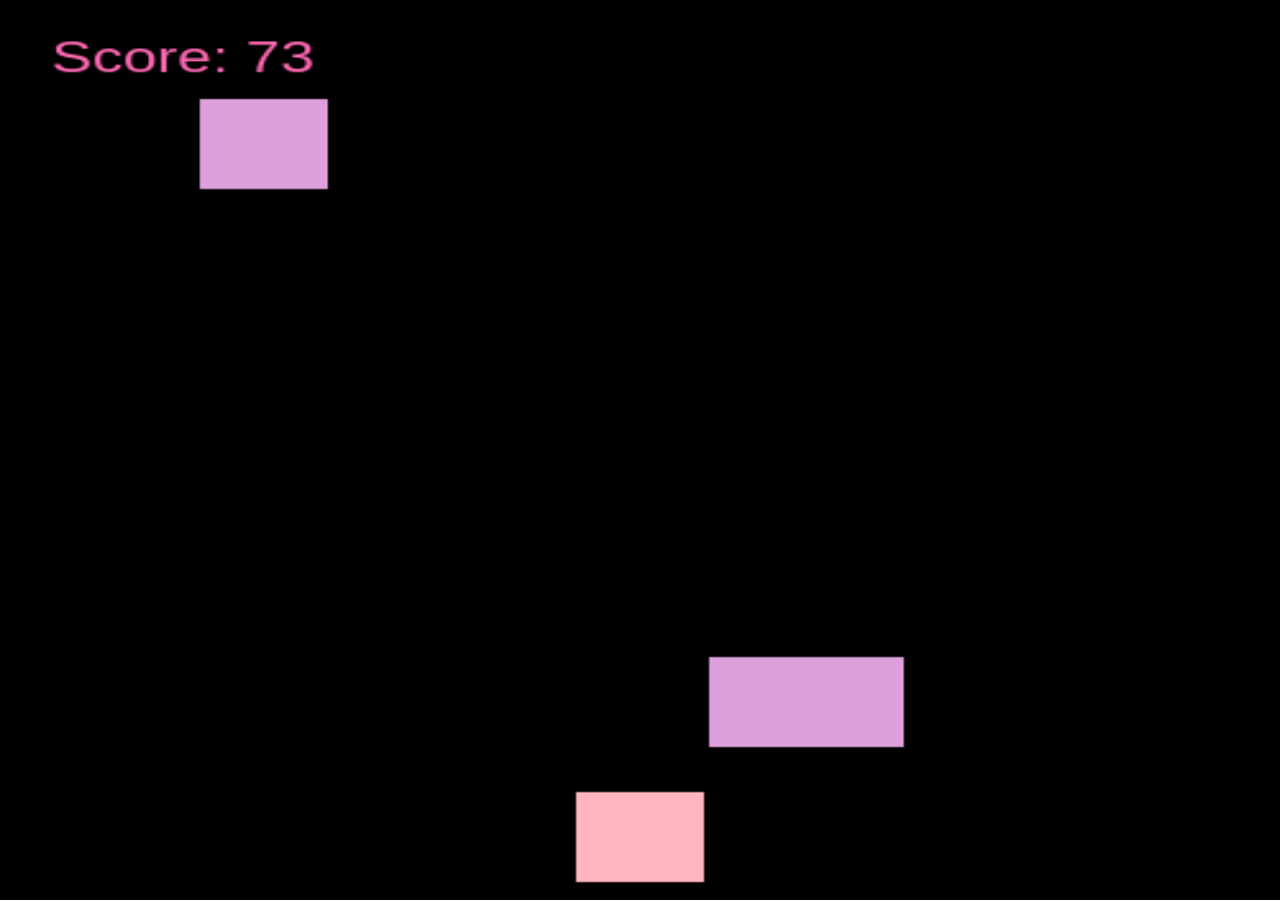
<file: game1.html>
<!DOCTYPE html>
<html lang="en">
<head>
    <meta charset="UTF-8">
    <meta name="viewport" content="width=device-width, initial-scale=1.0">
    <title>Avoid the Falling Blocks</title>
    <link rel="stylesheet" href="game1.css">
</head>
<body>
    <canvas id="gameCanvas"></canvas>
    <div id="gameOverMenu" class="hidden">
        <h1>Game Over</h1>
        <button id="tryAgainButton">Try Again</button>
        <button id="quitButton">Quit</button>
    </div>
    <script src="game1.js"></script>
</body>
</html>
</file>
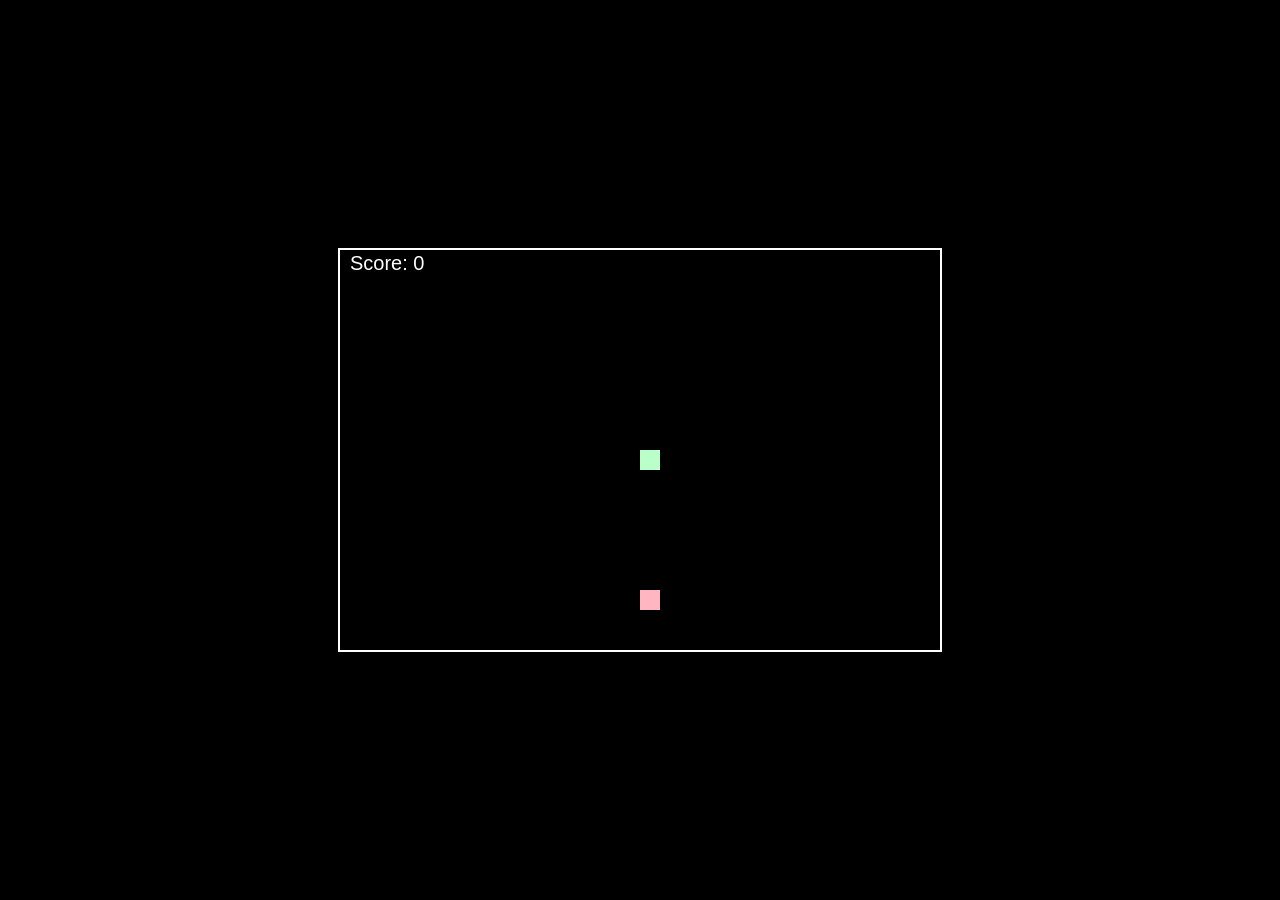
<file: game2.html>
<!DOCTYPE html>
<html lang="en">
<head>
  <meta charset="UTF-8">
  <meta name="viewport" content="width=device-width, initial-scale=1.0">
  <title>Snake Game</title>
  <style>
    body {
      margin: 0;
      display: flex;
      justify-content: center;
      align-items: center;
      height: 100vh;
      background-color: black;
      overflow: hidden;
    }
    canvas {
      border: 2px solid white;
      background-color: black;
    }
    #gameOverMessage {
      position: absolute;
      top: 50%;
      left: 50%;
      transform: translate(-50%, -50%);
      color: #FFB6C1;
      font-size: 24px;
      text-align: center;
      display: none;
    }
    button {
      margin: 10px;
      padding: 10px 20px;
      font-size: 18px;
      background-color: #FFB6C1;
      border: none;
      border-radius: 5px;
      cursor: pointer;
    }
    button:hover {
      background-color: #FF69B4;
    }
  </style>
</head>
<body>
  <canvas id="gameCanvas"></canvas>
  <div id="gameOverMessage">
    <p>You Lost!</p>
    <button id="playAgainButton">Play Again</button>
    <button id="quitButton">Quit</button>
  </div>
  <script src="game2.js"></script>
</body>
</html>
</file>
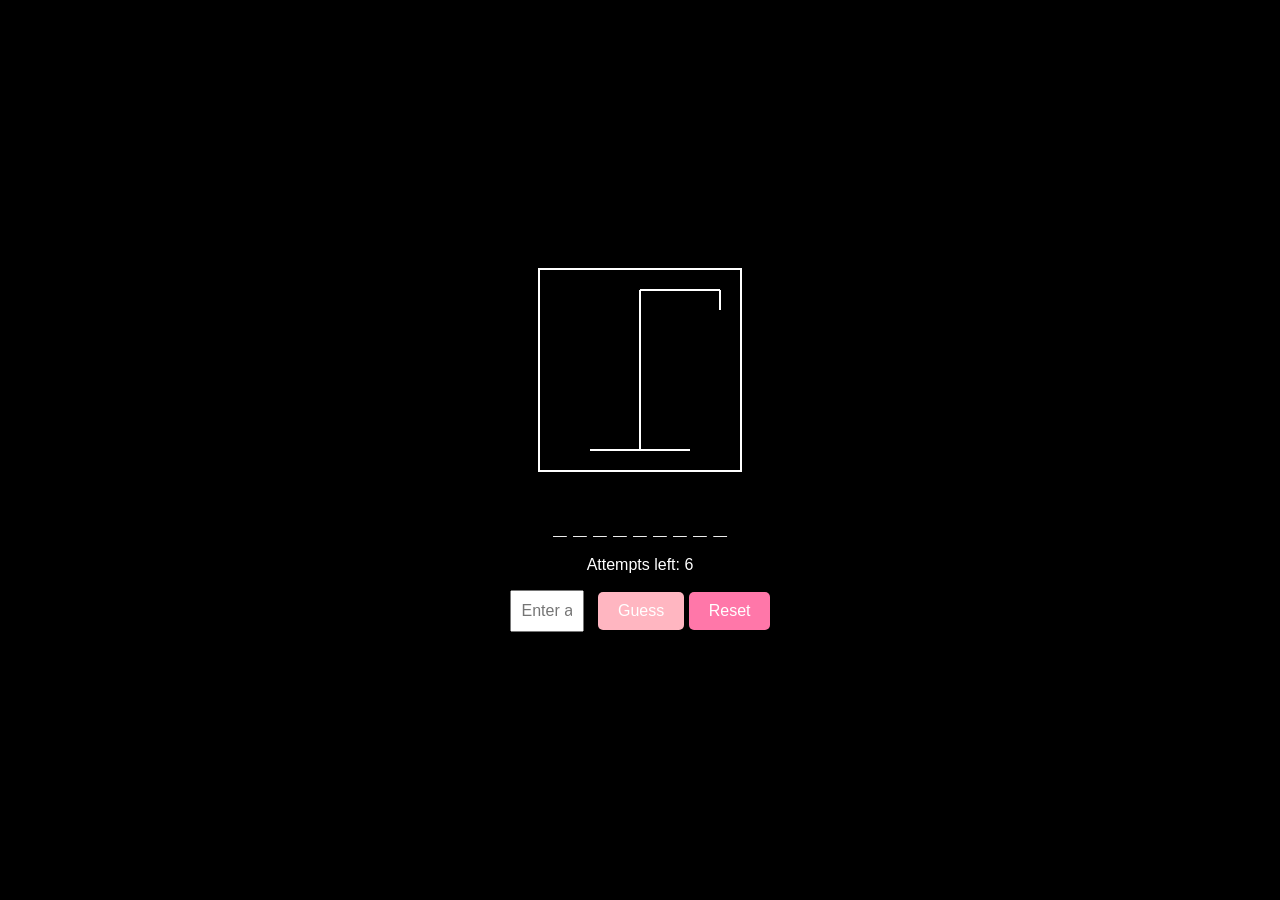
<file: game3.html>
<!DOCTYPE html>
<html lang="en">
<head>
  <meta charset="UTF-8">
  <meta name="viewport" content="width=device-width, initial-scale=1.0">
  <title>Hangman Game</title>
  <link rel="stylesheet" href="game3.css">
</head>
<body>
  <div id="gameContainer">
    <canvas id="hangmanCanvas" width="200" height="200"></canvas>
    <div id="gameInfo">
      <h1 id="wordDisplay"></h1>
      <p id="attemptsDisplay">Attempts left: 6</p>
      <input type="text" id="guessInput" maxlength="1" placeholder="Enter a letter">
      <button id="guessButton">Guess</button>
      <button id="resetButton">Reset</button>
    </div>
  </div>
  <script src="game3.js"></script>
</body>
</html>
</file>
<file: login.css>
/* General body and layout styling */
body {
    margin: 0;
    padding: 0;
    height: 100vh;
    display: flex;
    justify-content: center;
    align-items: center;
    font-family: Arial, sans-serif;

    /* Background Image */
    background: url('hearts.jpg') no-repeat center center fixed;
    background-size: cover; /* Make image cover the entire screen */
}

/* Styling for the login container */
.login-container {
    position: relative;
    background-color: rgba(0, 0, 0, 0.75); /* Adjusted opacity for better contrast */
    padding: 30px;
    border-radius: 8px;
    box-shadow: 0 4px 8px rgba(0, 0, 0, 0.5);
    text-align: center;
    max-width: 400px;  /* Limits max width to ensure content is not too stretched on large screens */
    width: 100%;
    box-sizing: border-box;
}

/* Heading Styling */
.login-container h1 {
    color: white;
    margin-bottom: 20px;
}

/* Input Fields Styling */
.login-container input {
    width: 100%;
    padding: 10px;
    margin: 10px 0;
    border: 1px solid #444;
    border-radius: 4px;
    background-color: #333;
    color: white;
    font-size: 16px;
}

/* Submit Button Styling */
.login-container button {
    width: 100%;
    padding: 10px;
    margin-top: 10px;
    border: none;
    border-radius: 4px;
    background: linear-gradient(45deg, #f90064, #ffb6c1, #ffd2e4, #ff85b6, #ff85a2);
    color: white;
    font-size: 18px;
    cursor: pointer;
    transition: background 0.3s ease;
}

.login-container button:hover {
    background: linear-gradient(45deg, #ff85a2, #ff85b6, #ffd2e4, #ffb6c1, #f90064);
}


/* Mobile and Tablet Responsiveness */
@media (max-width: 768px) {
    body {
        padding: 10px;
    }

    .login-container {
        padding: 20px;
        width: 90%; /* More room for mobile devices */
    }

    .login-container h1 {
        font-size: 24px;
    }

    .login-container button {
        font-size: 16px;
    }

    .login-container input {
        font-size: 14px;
    }

}
</file>
<file: cake.css>
body {
  font-family: Arial, sans-serif;
  background-color: #282828;
  display: flex;
  flex-direction: column;
  align-items: center;
  justify-content: center;
  height: 100vh;
  margin: 0;
  color: white;
  padding: 10px;
  box-sizing: border-box;
}

.cake-container {
  position: relative;
  display: flex;
  flex-direction: column;
  align-items: center;
  gap: 20px;
  max-width: 90vw; /* Ensure it fits within smaller screens */
}

.audio-container {
  margin-bottom: 20px;
  width: 100%; /* Make it responsive */
  max-width: 300px; /* Limit the audio player size */
}

audio {
  background-color: #ffb6c1; /* Light pink background */
  border-radius: 10px;
  outline: none;
  width: 100%; /* Make audio player responsive */
}

audio::-webkit-media-controls {
  filter: invert(100%);
}

.cake {
  position: relative;
  width: 100%;
  max-width: 400px; /* Scale down on smaller screens */
  height: auto;
}

.cake-image {
  width: 100%;
  height: auto; /* Maintain aspect ratio */
  object-fit: cover;
  border-radius: 15px;
}

.candle {
  position: absolute;
  top: 10%;
  left: 50%;
  transform: translateX(-50%);
}

.candle .flame {
  position: absolute;
  top: 75px;
  left: -7px;
  transform: translateX(-50%);
  width: 10px;
  height: 20px;
  background: radial-gradient(circle, yellow, orange, red);
  border-radius: 50%;
  animation: flicker 0.2s infinite alternate;
  transition: opacity 0.1s;
}

.candle.flicker .flame {
  opacity: 0.5; /* Dim the flame */
}

.candle.blown-out .flame {
  display: none; /* Hide flame when blown out */
}

button {
  margin-top: 30px;
  padding: 10px 20px;
  background-color: #ffcccc;
  border: none;
  color: #282828;
  font-size: 16px;
  cursor: pointer;
  border-radius: 5px;
  transition: background-color 0.3s ease;
}

button:active {
  background-color: #ff9999;
}

/* Steam styles */
.steam {
  position: absolute;
  top: -20px; /* Start just above the candle */
  left: 50%;
  transform: translateX(-50%);
  width: 10px;
  height: 20px;
  background: radial-gradient(circle, rgba(255, 255, 255, 0.6), rgba(255, 255, 255, 0));
  animation: rise 1.5s ease-out forwards, fadeOut 1.5s ease-out forwards;
  pointer-events: none; /* Prevent interaction */
}

@keyframes rise {
  0% {
      transform: translateX(-50%) translateY(0);
  }
  100% {
      transform: translateX(-50%) translateY(-50px); /* Move upward */
  }
}

@keyframes fadeOut {
  0% {
      opacity: 1;
  }
  100% {
      opacity: 0; /* Fade out completely */
  }
}

@keyframes flicker {
  0% {
      transform: translate(-50%, -2px);
      opacity: 1;
  }
  100% {
      transform: translate(-50%, 2px);
      opacity: 0.8;
  }
}

/* Responsive Design */
@media (max-width: 768px) {
  audio {
      width: 100%; /* Take full width on small screens */
  }

  .cake {
      max-width: 300px; /* Scale down for smaller devices */
  }

  button {
      font-size: 14px; /* Slightly smaller text for buttons */
      padding: 8px 16px;
  }
}

@media (max-width: 480px) {
  .audio-container {
      max-width: 250px; /* Ensure audio player fits smaller screens */
  }

  .cake {
      max-width: 250px; /* Smaller cake for narrow screens */
  }

  button {
      font-size: 12px; /* Further adjust button text size */
      padding: 6px 12px;
  }
}
</file>
<file: dashboard.css>
/* General Reset */
* {
    margin: 0;
    padding: 0;
    box-sizing: border-box;
}

body {
    font-family: Arial, sans-serif;
    background: linear-gradient(45deg, #f90064, #ffb6c1, #ffd2e4, #ff85b6, #ff85a2);
    background-size: 300% 300%;
    animation: gradient 8s ease infinite;
    color: white;
    display: flex;
    flex-direction: column;
    height: 100vh;
    overflow: hidden;
    position: relative;
}

/* Gradient Animation */
@keyframes gradient {
    0% { background-position: 0% 50%; }
    50% { background-position: 100% 50%; }
    100% { background-position: 0% 50%; }
}

/* Header Section */
header {
    display: flex;
    justify-content: space-between;
    align-items: center;
    background: rgba(0, 0, 0, 0.8);
    padding: 20px 40px;
    position: sticky;
    top: 0;
    z-index: 1000;
    transition: transform 0.3s ease;
}

header:hover {
    transform: scale(1.05);
}

header h1 {
    font-size: 18px;
    font-weight: bold;
    transition: transform 0.3s ease;
}

header h1:hover {
    transform: scale(1.1);
}

header .menu-link {
    text-decoration: none;
    background-color: #ff85b6;
    padding: 8px 15px;
    color: white;
    border-radius: 5px;
    font-weight: bold;
    transition: transform 0.3s ease, background-color 0.3s ease;
}

header .menu-link:hover {
    transform: scale(1.1);
    background-color: #f90064;
}

/* Main Content */
main {
    display: flex;
    flex: 1;
    justify-content: space-between;
    align-items: center;
    padding: 60px 40px;
}

/* Left Content (Text and Button) */
.content-left {
    flex: 2;
    display: flex;
    flex-direction: column;
    justify-content: center;
    align-items: flex-start;
    padding-right: 20px;
}

.content-left h2 {
    font-size: 64px;
    font-weight: bold;
    margin-bottom: 20px;
    text-transform: uppercase;
    transition: transform 0.3s ease;
}

.content-left h2:hover {
    transform: scale(1.1);
}

.content-left .continue-button {
    background-color: #ff85b6;
    border: none;
    padding: 15px 30px;
    font-size: 20px;
    font-weight: bold;
    color: white;
    border-radius: 8px;
    cursor: pointer;
    transition: transform 0.3s ease, background-color 0.3s ease;
}

.content-left .continue-button:hover {
    transform: scale(1.1);
    background-color: #f90064;
    animation: bounce 0.5s ease;
}

@keyframes bounce {
    0%, 100% {
        transform: translateY(0);
    }
    50% {
        transform: translateY(-5px);
    }
}

/* Right Content (Image) */
.content-right {
    flex: 1;
    display: flex;
    justify-content: center;
    align-items: center;
    padding-left: 20px;
}

.content-right img {
    max-width: 90%;
    max-height: 400px;
    border-radius: 10px;
    border: 3px solid white;
    transition: transform 0.3s ease;
}

.content-right img:hover {
    transform: scale(1.1);
}

/* Animated Decorations */
@keyframes float {
    0% {
        transform: translateY(0);
        opacity: 0.8;
    }
    50% {
        transform: translateY(-30px);
        opacity: 1;
    }
    100% {
        transform: translateY(0);
        opacity: 0.8;
    }
}

.animated-heart {
    position: absolute;
    color: #ff85b6;
    font-size: 24px;
    animation: float 3s infinite ease-in-out;
}

.animated-heart:nth-child(1) {
    left: 20%;
    top: 30%;
    animation-duration: 4s;
}

.animated-heart:nth-child(2) {
    left: 60%;
    top: 50%;
    animation-duration: 5s;
    font-size: 30px;
}

.animated-heart:nth-child(3) {
    left: 80%;
    top: 20%;
    animation-duration: 6s;
    font-size: 28px;
}

/* Marquee Text */
.marquee {
    width: 100%;
    overflow: hidden;
    white-space: nowrap;
    box-sizing: border-box;
    animation: marquee 10s linear infinite;
    position: absolute;
    bottom: 10px;
    color: #fff;
}

@keyframes marquee {
    0% {
        transform: translateX(100%);
    }
    100% {
        transform: translateX(-100%);
    }
}

.marquee span {
    font-size: 36px;
    padding-right: 20px;
}
/* Marquee effect for header text */
.header-marquee {
    width: 100%;
    overflow: hidden;
    white-space: nowrap;
    box-sizing: border-box;
    animation: marquee 10s linear infinite;
}

@keyframes marquee {
    0% {
        transform: translateX(100%);
    }
    100% {
        transform: translateX(-100%);
    }
}

.header-marquee h1 {
    font-size: 18px;
    font-weight: bold;
    padding-right: 20px; /* Add space for scrolling */
    color: white; /* Ensure text is visible */
}
</file>
<file: day1.css>
/* General Reset */
* {
    margin: 0;
    padding: 0;
    box-sizing: border-box;
}

body {
    font-family: Arial, sans-serif;
    background: linear-gradient(45deg, #f90064, #ffb6c1, #ffd2e4, #ff85b6, #ff85a2);
    background-size: 300% 300%;
    animation: gradient 8s ease infinite;
    color: white;
    display: flex;
    flex-direction: column;
    min-height: 120vh; /* Increased for more vertical scrolling */
    padding-bottom: 20px;
    overflow-x: hidden; /* Remove horizontal scrolling */
    position: relative;
}

/* Gradient Animation */
@keyframes gradient {
    0% { background-position: 0% 50%; }
    50% { background-position: 100% 50%; }
    100% { background-position: 0% 50%; }
}

/* Header Section */
header {
    display: flex;
    justify-content: center; /* Center horizontally */
    align-items: center; /* Center vertically */
    background: rgba(0, 0, 0, 0.8);
    padding: 20px 40px;
    position: sticky;
    top: 0;
    z-index: 1000;
    transition: transform 0.3s ease;
    width: 100%; /* Ensure it spans the entire width */
}

/* Header Marquee */
header h1 {
    font-size: 18px;
    font-weight: bold;
    animation: marquee 15s linear infinite;
    white-space: nowrap;
    display: inline-block;
    transition: transform 0.3s ease;
}

@keyframes marquee {
    0% {
        transform: translateX(100%);
    }
    100% {
        transform: translateX(-100%);
    }
}

/* Menu Button Positioned at Top Left, Vertically Centered */
.menu-link {
    position: absolute;
    top: 50%;
    left: 20px;
    font-size: 24px;
    color: white;
    text-decoration: none;
    transform: translateY(-50%); /* Vertically center the button */
    font-weight: bold;
}

/* Huge Text for the Title */
.huge-text {
    position: absolute;
    top: 10%; /* Reduced space between the main text and audio player */
    left: 50%;
    transform: translateX(-50%);
    font-size: 72px;
    font-weight: bold;
    color: #fff;
    text-shadow: 4px 4px 10px rgba(0, 0, 0, 0.5);
    text-align: center;
    z-index: 999; /* Keep behind the header */
    letter-spacing: 4px;
    white-space: nowrap;
    transition: font-size 0.3s ease;
}

/* Hover effect for main text */
.huge-text:hover {
    font-size: 80px; /* Slightly bigger on hover */
}

/* Audio Player Section - Not Fixed at the Top */
.audio-player {
    display: flex;
    flex-direction: column;
    align-items: center;
    justify-content: center;
    position: relative; /* Change from fixed to relative */
    top: 110px; /* Adjust to be just below header */
    left: 20%;
    background: rgba(0, 0, 0, 0.6); /* Translucent black */
    border-radius: 15px;
    padding: 20px;
    width: 300px;
    transition: transform 0.3s ease, background-color 0.3s ease;
    z-index: 1000; /* Keep it above other content */
}

.audio-player:hover {
    transform: scale(1.05);
    background: rgba(0, 0, 0, 0.8); /* Slightly darker on hover */
}

/* Audio Image Display */
.audio-display img {
    width: 100%;
    border-radius: 10px;
    margin-bottom: 15px;
}

/* Audio Player Controls */
.controls {
    display: flex;
    justify-content: space-between;
    align-items: center;
    width: 100%;
}

.play-button, .other-button {
    background: #ff85b6;
    color: white;
    font-size: 18px;
    padding: 10px 15px;
    border: none;
    border-radius: 50%;
    cursor: pointer;
    transition: transform 0.2s ease, background-color 0.3s ease;
}

.play-button:hover, .other-button:hover {
    transform: scale(1.2);
    background: #f90064;
}

/* Progress Bar */
.progress-bar {
    width: 100%;
    margin-top: 15px;
    -webkit-appearance: none;
    appearance: none;
    height: 8px;
    background: #ddd;
    border-radius: 4px;
    outline: none;
    overflow: hidden;
}

.progress-bar::-webkit-slider-thumb {
    -webkit-appearance: none;
    width: 15px;
    height: 15px;
    background: #ff85b6;
    border-radius: 50%;
    cursor: pointer;
}

.progress-bar::-moz-range-thumb {
    width: 15px;
    height: 15px;
    background: #ff85b6;
    border-radius: 50%;
    cursor: pointer;
}

/* Left Image */
.left-image {
    position: absolute;
    top: 35%; /* Keep it in the same vertical position */
    left: 700px; /* Keep it in the same horizontal position */
    width: 300px; /* Same size */
    height: auto;
    z-index: 999;
    border-radius: 10px;
    box-shadow: 4px 4px 10px rgba(0, 0, 0, 0.3);
}

/* Button below the image */
.show-image-button {
    position: absolute;
    top: 73%; /* Adjust position to be below the image */
    left: 705px; /* Match the left position of the image */
    background: #ff85b6;
    color: white;
    font-size: 18px;
    padding: 10px 15px;
    border: none;
    border-radius: 10px;
    cursor: pointer;
    transition: transform 0.2s ease, background-color 0.3s ease;
    z-index: 1000;
}

.show-image-button:hover {
    transform: scale(1.1);
    background: #f90064;
}

/* Hidden Image */
.hidden-image {
    position: absolute;
    top: 170px; /* Same position as left-image */
    left: 700px; /* Same position as left-image */
    width: 300px; /* Same size as left-image */
    height: auto;
    display: none; /* Initially hidden */
    border-radius: 10px;
    box-shadow: 4px 4px 10px rgba(0, 0, 0, 0.3);
}
/* Reveal Letter Button */
.reveal-button {
    position: absolute;
    top: 73%; /* Align with the other button */
    left: 865px; /* Positioned next to the show-image-button */
    background: #ff85b6;
    color: white;
    font-size: 18px;
    padding: 10px 15px;
    border: none;
    border-radius: 10px;
    cursor: pointer;
    transition: transform 0.2s ease, background-color 0.3s ease;
    z-index: 1000;
}

.reveal-button:hover {
    transform: scale(1.1);
    background: #f90064;
}
/* Left Image Hover Effect */
.left-image:hover {
    transform: scale(1.1); /* Slightly enlarge the image */
    transition: transform 0.3s ease; /* Smooth transition */
}

/* Hidden Image Hover Effect */
.hidden-image:hover {
    transform: scale(1.1); /* Slightly enlarge the image */
    transition: transform 0.3s ease; /* Smooth transition */
}
</file>
<file: day2.css>
/* General Reset */
* {
    margin: 0;
    padding: 0;
    box-sizing: border-box;
}

body {
    font-family: Arial, sans-serif;
    background: linear-gradient(45deg, #f90064, #ffb6c1, #ffd2e4, #ff85b6, #ff85a2);
    background-size: 300% 300%;
    animation: gradient 8s ease infinite;
    color: white;
    display: flex;
    flex-direction: column;
    min-height: 120vh; /* Increased for more vertical scrolling */
    padding-bottom: 20px;
    overflow-x: hidden; /* Remove horizontal scrolling */
    position: relative;
}

/* Gradient Animation */
@keyframes gradient {
    0% { background-position: 0% 50%; }
    50% { background-position: 100% 50%; }
    100% { background-position: 0% 50%; }
}

/* Header Section */
header {
    display: flex;
    justify-content: center; /* Center horizontally */
    align-items: center; /* Center vertically */
    background: rgba(0, 0, 0, 0.8);
    padding: 20px 40px;
    position: sticky;
    top: 0;
    z-index: 1000;
    transition: transform 0.3s ease;
    width: 100%; /* Ensure it spans the entire width */
}

/* Header Marquee */
header h1 {
    font-size: 18px;
    font-weight: bold;
    animation: marquee 15s linear infinite;
    white-space: nowrap;
    display: inline-block;
    transition: transform 0.3s ease;
}

@keyframes marquee {
    0% {
        transform: translateX(100%);
    }
    100% {
        transform: translateX(-100%);
    }
}
.menu-link {
    position: absolute;
    top: 50%;
    left: 20px;
    font-size: 24px;
    color: white;
    text-decoration: none;
    transform: translateY(-50%); /* Vertically center the button */
    font-weight: bold;
}

/* Huge Text for the Title */
.huge-text {
    position: absolute;
    top: 7%; /* Reduced space between the main text and audio player */
    left: 50%;
    transform: translateX(-50%);
    font-size: 72px;
    font-weight: bold;
    color: #fff;
    text-shadow: 4px 4px 10px rgba(0, 0, 0, 0.5);
    text-align: center;
    z-index: 999; /* Keep behind the header */
    letter-spacing: 4px;
    white-space: nowrap;
    transition: font-size 0.3s ease;
}

/* Hover effect for main text */
.huge-text:hover {
    font-size: 80px; /* Slightly bigger on hover */
}

/* Audio Player Section - Not Fixed at the Top */
.audio-player {
    display: flex;
    flex-direction: column;
    align-items: center;
    justify-content: center;
    position: relative; /* Change from fixed to relative */
    top: 110px; /* Adjust to be just below header */
    left: 60%;
    background: rgba(0, 0, 0, 0.6); /* Translucent black */
    border-radius: 15px;
    padding: 20px;
    width: 300px;
    transition: transform 0.3s ease, background-color 0.3s ease;
    z-index: 1000; /* Keep it above other content */
}

.audio-player:hover {
    transform: scale(1.05);
    background: rgba(0, 0, 0, 0.8); /* Slightly darker on hover */
}

/* Audio Image Display */
.audio-display img {
    width: 100%;
    border-radius: 10px;
    margin-bottom: 15px;
}

/* Audio Player Controls */
.controls {
    display: flex;
    justify-content: space-between;
    align-items: center;
    width: 100%;
}

.play-button, .other-button {
    background: #ff85b6;
    color: white;
    font-size: 18px;
    padding: 10px 15px;
    border: none;
    border-radius: 50%;
    cursor: pointer;
    transition: transform 0.2s ease, background-color 0.3s ease;
}

.play-button:hover, .other-button:hover {
    transform: scale(1.2);
    background: #f90064;
}

/* Progress Bar */
.progress-bar {
    width: 100%;
    margin-top: 15px;
    -webkit-appearance: none;
    appearance: none;
    height: 8px;
    background: #ddd;
    border-radius: 4px;
    outline: none;
    overflow: hidden;
}

.progress-bar::-webkit-slider-thumb {
    -webkit-appearance: none;
    width: 15px;
    height: 15px;
    background: #ff85b6;
    border-radius: 50%;
    cursor: pointer;
}

.progress-bar::-moz-range-thumb {
    width: 15px;
    height: 15px;
    background: #ff85b6;
    border-radius: 50%;
    cursor: pointer;
}
/* Layout for Audio Player and Cute Window */
.content-wrapper {
    display: flex;
    justify-content: center;
    align-items: flex-start;
    gap: 20px; /* Spacing between the elements */
    margin-top: 30px;
}

/* Cute Window */
.cute-window {
    position: absolute; /* Make the window absolute so it can move independently */
    top: -300px; /* Default position, can be adjusted */
    left: 30%; /* Default position, can be adjusted */
    transform: translateX(-50%); /* Centers the window horizontally */
    width: 650px; /* Width is fixed */
    background: rgba(0, 0, 0, 0.6); /* Translucent black background */
    border-radius: 10px;
    box-shadow: 0 4px 10px rgba(0, 0, 0, 0.5);
    overflow: hidden; /* Hide anything outside the container */
    z-index: 1000; /* Keep it above other elements */
    
    /* Create a height-to-width ratio of 60% */
    padding-top: 30%; /* Height is 60% of the width */
    position: relative; /* To allow children to be positioned inside */
    transition: transform 0.3s ease, background 0.3s ease; /* Smooth transition for scaling and background */
}

/* Hover effect to enlarge the window and darken the background */
.cute-window:hover {
    transform: translateX(-50%) scale(1.1); /* Scale the window up by 10% */
    background: rgba(0, 0, 0, 0.8); /* Darker background on hover */
}

/* Cute Window Header and Body (adjust their position within the container) */
.cute-window-header, .cute-window-body {
    position: absolute; /* Position inside the container */
    left: 0;
    right: 0;
    width: 100%;
    padding: 15px;
    box-sizing: border-box;
}

/* Cute Window Header */
.cute-window-header {
    top: 0;
    background-color: #ff85b6;
    display: flex;
    justify-content: space-between;
    align-items: center;
    border-bottom: 2px solid rgba(255, 255, 255, 0.2);
}

/* Cute Window Body - Allows vertical scrolling */
.cute-window-body {
    top: 50px; /* Ensure body starts below the header */
    bottom: 0;
    background: rgba(0, 0, 0, 0.3);
    backdrop-filter: blur(5px);
    text-align: center;
    color: white;
    font-size: 14px;
    overflow-y: auto; /* Enable vertical scrolling */
    padding-right: 10px; /* Add space for scrollbar */
    max-height: calc(100% - 50px); /* Account for the header height */
}
/* Button grid container for two rows */
.button-grid {
    display: flex;
    justify-content: space-between; /* Space between the two rows */
    gap: 2px; /* Space between the rows */
    margin-top: 20px;
    flex-wrap: wrap; /* Allows rows to wrap if necessary */
}

/* Style for each button row */
.button-row {
    display: flex;
    flex-direction: column; /* Stack buttons vertically in each row */
    gap: 20px; /* Space between buttons in a row */
}

/* Style for individual buttons */
.cute-button {
    background-color: #ff85b6;
    color: white;
    padding: 15px 110px; /* Keeps vertical padding but adds more horizontal space */
    border-radius: 8px;
    font-size: 14px;
    text-align: center;
    text-decoration: none;
    cursor: pointer;
    transition: transform 0.2s ease, background-color 0.3s ease;
    flex-grow: 1; /* This makes each button take up equal space within the row */
}


/* Hover effect for buttons */
.cute-button:hover {
    transform: scale(1.1); /* Slightly enlarge button on hover */
    background-color: #f90064; /* Change to darker pink on hover */
}
/* Add dot container */

/* Dot container - position absolutely */
.dot-container {
    position: absolute;
    top: 50%; /* Vertically center the dots */
    right: 10px; /* Position dots near the right edge */
    transform: translateY(-50%); /* Adjust for perfect vertical centering */
    display: flex;
    gap: 6px; /* Space between dots */
}

/* Style for individual dots */
.dot {
    width: 10px;
    height: 10px;
    background-color: white;
    border-radius: 50%;
    cursor: pointer;
    transition: background-color 0.3s ease;
}

/* Hover effect for dots */
.dot:hover {
    background-color: #cccccc; /* Light gray on hover */
}
</file>
<file: day4.css>
/* General Reset */
* {
    margin: 0;
    padding: 0;
    box-sizing: border-box;
}

body {
    font-family: Arial, sans-serif;
    background: linear-gradient(45deg, #f90064, #ffb6c1, #ffd2e4, #ff85b6, #ff85a2);
    background-size: 300% 300%;
    animation: gradient 8s ease infinite;
    color: white;
    display: flex;
    flex-direction: column;
    min-height: 120vh; /* Increased for more vertical scrolling */
    padding-bottom: 20px;
    overflow-x: hidden; /* Remove horizontal scrolling */
    position: relative;
}

/* Gradient Animation */
@keyframes gradient {
    0% { background-position: 0% 50%; }
    50% { background-position: 100% 50%; }
    100% { background-position: 0% 50%; }
}

/* Header Section */
header {
    display: flex;
    justify-content: center; /* Center horizontally */
    align-items: center; /* Center vertically */
    background: rgba(0, 0, 0, 0.8);
    padding: 20px 40px;
    position: sticky;
    top: 0;
    z-index: 1000;
    transition: transform 0.3s ease;
    width: 100%; /* Ensure it spans the entire width */
}

/* Header Marquee */
header h1 {
    font-size: 18px;
    font-weight: bold;
    animation: marquee 15s linear infinite;
    white-space: nowrap;
    display: inline-block;
    transition: transform 0.3s ease;
}

@keyframes marquee {
    0% {
        transform: translateX(100%);
    }
    100% {
        transform: translateX(-100%);
    }
}

/* Menu Button Positioned at Top Left, Vertically Centered */
.menu-link {
    position: absolute;
    top: 50%;
    left: 20px;
    font-size: 24px;
    color: white;
    text-decoration: none;
    transform: translateY(-50%); /* Vertically center the button */
    font-weight: bold;
}

/* Huge Text for the Title */
.huge-text {
    position: absolute;
    top: 7%; /* Reduced space between the main text and audio player */
    left: 50%;
    transform: translateX(-50%);
    font-size: 72px;
    font-weight: bold;
    color: #fff;
    text-shadow: 4px 4px 10px rgba(0, 0, 0, 0.5);
    text-align: center;
    z-index: 999; /* Keep behind the header */
    letter-spacing: 4px;
    white-space: nowrap;
    transition: font-size 0.3s ease;
}

/* Hover effect for main text */
.huge-text:hover {
    font-size: 80px; /* Slightly bigger on hover */
}

/* Audio Player Section - Not Fixed at the Top */
.audio-player {
    display: flex;
    flex-direction: column;
    align-items: center;
    justify-content: center;
    position: relative; /* Change from fixed to relative */
    top: 110px; /* Adjust to be just below header */
    left: 10%;
    background: rgba(0, 0, 0, 0.6); /* Translucent black */
    border-radius: 15px;
    padding: 20px;
    width: 300px;
    transition: transform 0.3s ease, background-color 0.3s ease;
    z-index: 1000; /* Keep it above other content */
}

.audio-player:hover {
    transform: scale(1.05);
    background: rgba(0, 0, 0, 0.8); /* Slightly darker on hover */
}

/* Audio Image Display */
.audio-display img {
    width: 100%;
    border-radius: 10px;
    margin-bottom: 15px;
}

/* Audio Player Controls */
.controls {
    display: flex;
    justify-content: space-between;
    align-items: center;
    width: 100%;
}

.play-button, .other-button {
    background: #ff85b6;
    color: white;
    font-size: 18px;
    padding: 10px 15px;
    border: none;
    border-radius: 50%;
    cursor: pointer;
    transition: transform 0.2s ease, background-color 0.3s ease;
}

.play-button:hover, .other-button:hover {
    transform: scale(1.2);
    background: #f90064;
}

/* Progress Bar */
.progress-bar {
    width: 100%;
    margin-top: 15px;
    -webkit-appearance: none;
    appearance: none;
    height: 8px;
    background: #ddd;
    border-radius: 4px;
    outline: none;
    overflow: hidden;
}

.progress-bar::-webkit-slider-thumb {
    -webkit-appearance: none;
    width: 15px;
    height: 15px;
    background: #ff85b6;
    border-radius: 50%;
    cursor: pointer;
}

.progress-bar::-moz-range-thumb {
    width: 15px;
    height: 15px;
    background: #ff85b6;
    border-radius: 50%;
    cursor: pointer;
}
/* Cute Window */
.cute-window {
    position: absolute; /* Make the window absolute so it can move independently */
    top: -300px; /* Default position, can be adjusted */
    left: 65%; /* Default position, can be adjusted */
    transform: translateX(-50%); /* Centers the window horizontally */
    width: 650px; /* Width is fixed */
    background: rgba(0, 0, 0, 0.6); /* Translucent black background */
    border-radius: 10px;
    box-shadow: 0 4px 10px rgba(0, 0, 0, 0.5);
    overflow: hidden; /* Hide anything outside the container */
    z-index: 1000; /* Keep it above other elements */
    
    /* Create a height-to-width ratio of 60% */
    padding-top: 30%; /* Height is 60% of the width */
    position: relative; /* To allow children to be positioned inside */
    transition: transform 0.3s ease, background 0.3s ease; /* Smooth transition for scaling and background */
}

/* Hover effect to enlarge the window and darken the background */
.cute-window:hover {
    transform: translateX(-50%) scale(1.1); /* Scale the window up by 10% */
    background: rgba(0, 0, 0, 0.8); /* Darker background on hover */
}

/* Cute Window Header and Body (adjust their position within the container) */
.cute-window-header, .cute-window-body {
    position: absolute; /* Position inside the container */
    left: 0;
    right: 0;
    width: 100%;
    padding: 15px;
    box-sizing: border-box;
}

/* Cute Window Header */
.cute-window-header {
    top: 0;
    background-color: #ff85b6;
    display: flex;
    justify-content: space-between;
    align-items: center;
    border-bottom: 2px solid rgba(255, 255, 255, 0.2);
}

/* Cute Window Body - Allows vertical scrolling */
.cute-window-body {
    top: 50px; /* Ensure body starts below the header */
    bottom: 0;
    background: rgba(0, 0, 0, 0.3);
    backdrop-filter: blur(5px);
    text-align: center;
    color: white;
    font-size: 14px;
    overflow-y: auto; /* Enable vertical scrolling */
    padding-right: 10px; /* Add space for scrollbar */
    max-height: calc(100% - 50px); /* Account for the header height */
}
/* Button grid container for two rows */
.button-grid {
    display: flex;
    justify-content: space-between; /* Space between the two rows */
    gap: 2px; /* Space between the rows */
    margin-top: 20px;
    flex-wrap: wrap; /* Allows rows to wrap if necessary */
}

/* Style for each button row */
.button-row {
    display: flex;
    flex-direction: column; /* Stack buttons vertically in each row */
    gap: 20px; /* Space between buttons in a row */
}

/* Style for individual buttons */
/* Updated cute-button styles */
/* Updated cute-button styles */
.cute-button {
    background-color: #ff85b6;
    color: white;
    padding: 10px 30px; /* Adjust padding to control height and width */
    border-radius: 8px;
    font-size: 14px;
    text-align: center;
    text-decoration: none;
    cursor: pointer;
    transition: transform 0.2s ease, background-color 0.3s ease;
    margin: 5px 0; /* Vertical spacing between buttons */
    width: 100px; /* Makes the button width adjustable (can change to your desired width) */
    max-width: 300px; /* Optionally limit the width to a max value */
}

/* Make the button container a flexbox in a vertical direction */
#options-container {
    display: flex;
    flex-direction: column; /* Stack buttons vertically */
    align-items: center; /* Center the buttons horizontally */
}

/* Style for a specific button (you can edit this class for any button you want to customize) */
.cute-button.special-button {
    background-color: #ff4081; /* Change the background color for this button */
    width: 60%; /* Adjust the width of this specific button */
    height: 50px; /* Adjust the height of this button */
    font-size: 16px; /* Adjust font size */
    border-radius: 12px; /* Make the button more rounded */
    padding: 0; /* Remove padding to enforce the height you set */
    margin-top: 15px; /* Add some spacing above */
}

/* Make the button container a flexbox in a vertical direction */
#options-container {
    display: flex;
    flex-direction: column; /* This makes the buttons stack vertically */
    align-items: center; /* Center the buttons horizontally */
}


/* Hover effect for buttons */
.cute-button:hover {
    transform: scale(1.1); /* Slightly enlarge button on hover */
    background-color: #f90064; /* Change to darker pink on hover */
}
/* Add dot container */

/* Dot container - position absolutely */
.dot-container {
    position: absolute;
    top: 50%; /* Vertically center the dots */
    right: 10px; /* Position dots near the right edge */
    transform: translateY(-50%); /* Adjust for perfect vertical centering */
    display: flex;
    gap: 6px; /* Space between dots */
}

/* Style for individual dots */
.dot {
    width: 10px;
    height: 10px;
    background-color: white;
    border-radius: 50%;
    cursor: pointer;
    transition: background-color 0.3s ease;
}

/* Hover effect for dots */
.dot:hover {
    background-color: #cccccc; /* Light gray on hover */
}
/* Inner box for the quiz */
.inner-box {
    position: absolute; /* Positioned relative to the cute-window */
    top: 10px; /* Small boundary from the top */
    left: 10px; /* Small boundary from the left */
    right: 10px; /* Small boundary from the right */
    bottom: 10px; /* Small boundary from the bottom */
    background-color: #ffd2e4; /* Light background for contrast */
    border-radius: 8px; /* Rounded corners */
    box-shadow: inset 0 2px 6px rgba(0, 0, 0, 0.2); /* Slight inner shadow for depth */
    overflow-y: auto; /* Scrollable content */
    padding: 20px; /* Inner padding for content */
    color: #333; /* Dark text color for readability */
    font-size: 16px; /* Default font size */
}
#options-container {
    display: block; /* Ensure it's visible */
    text-align: center; /* Optional for centering buttons */
}

.cute-button {
    margin: 10px;
    padding: 10px 20px;
    font-size: 16px;
    cursor: pointer;
}
</file>
<file: day5.css>
/* General Reset */
* {
    margin: 0;
    padding: 0;
    box-sizing: border-box;
}

body {
    font-family: Arial, sans-serif;
    background: linear-gradient(45deg, #f90064, #ffb6c1, #ffd2e4, #ff85b6, #ff85a2);
    background-size: 300% 300%;
    animation: gradient 8s ease infinite;
    color: white;
    display: flex;
    flex-direction: column;
    min-height: 120vh; /* Increased for more vertical scrolling */
    padding-bottom: 20px;
    overflow-x: hidden; /* Remove horizontal scrolling */
    position: relative;
}

/* Gradient Animation */
@keyframes gradient {
    0% { background-position: 0% 50%; }
    50% { background-position: 100% 50%; }
    100% { background-position: 0% 50%; }
}

/* Header Section */
header {
    display: flex;
    justify-content: center; /* Center horizontally */
    align-items: center; /* Center vertically */
    background: rgba(0, 0, 0, 0.8);
    padding: 20px 40px;
    position: sticky;
    top: 0;
    z-index: 1000;
    transition: transform 0.3s ease;
    width: 100%; /* Ensure it spans the entire width */
}

/* Header Marquee */
header h1 {
    font-size: 18px;
    font-weight: bold;
    animation: marquee 15s linear infinite;
    white-space: nowrap;
    display: inline-block;
    transition: transform 0.3s ease;
}

@keyframes marquee {
    0% {
        transform: translateX(100%);
    }
    100% {
        transform: translateX(-100%);
    }
}
.menu-link {
    position: absolute;
    top: 50%;
    left: 20px;
    font-size: 24px;
    color: white;
    text-decoration: none;
    transform: translateY(-50%); /* Vertically center the button */
    font-weight: bold;
}

/* Huge Text for the Title */
.huge-text {
    position: absolute;
    top: 7%; /* Reduced space between the main text and audio player */
    left: 50%;
    transform: translateX(-50%);
    font-size: 72px;
    font-weight: bold;
    color: #fff;
    text-shadow: 4px 4px 10px rgba(0, 0, 0, 0.5);
    text-align: center;
    z-index: 999; /* Keep behind the header */
    letter-spacing: 4px;
    white-space: nowrap;
    transition: font-size 0.3s ease;
}

/* Hover effect for main text */
.huge-text:hover {
    font-size: 80px; /* Slightly bigger on hover */
}

/* Audio Player Section - Not Fixed at the Top */
.audio-player {
    display: flex;
    flex-direction: column;
    align-items: center;
    justify-content: center;
    position: relative; /* Change from fixed to relative */
    top: 110px; /* Adjust to be just below header */
    left: 60%;
    background: rgba(0, 0, 0, 0.6); /* Translucent black */
    border-radius: 15px;
    padding: 20px;
    width: 300px;
    transition: transform 0.3s ease, background-color 0.3s ease;
    z-index: 1000; /* Keep it above other content */
}

.audio-player:hover {
    transform: scale(1.05);
    background: rgba(0, 0, 0, 0.8); /* Slightly darker on hover */
}

/* Audio Image Display */
.audio-display img {
    width: 100%;
    border-radius: 10px;
    margin-bottom: 15px;
}

/* Audio Player Controls */
.controls {
    display: flex;
    justify-content: space-between;
    align-items: center;
    width: 100%;
}

.play-button, .other-button {
    background: #ff85b6;
    color: white;
    font-size: 18px;
    padding: 10px 15px;
    border: none;
    border-radius: 50%;
    cursor: pointer;
    transition: transform 0.2s ease, background-color 0.3s ease;
}

.play-button:hover, .other-button:hover {
    transform: scale(1.2);
    background: #f90064;
}

/* Progress Bar */
.progress-bar {
    width: 100%;
    margin-top: 15px;
    -webkit-appearance: none;
    appearance: none;
    height: 8px;
    background: #ddd;
    border-radius: 4px;
    outline: none;
    overflow: hidden;
}

.progress-bar::-webkit-slider-thumb {
    -webkit-appearance: none;
    width: 15px;
    height: 15px;
    background: #ff85b6;
    border-radius: 50%;
    cursor: pointer;
}

.progress-bar::-moz-range-thumb {
    width: 15px;
    height: 15px;
    background: #ff85b6;
    border-radius: 50%;
    cursor: pointer;
}
/* Layout for Audio Player and Cute Window */
.content-wrapper {
    display: flex;
    justify-content: center;
    align-items: flex-start;
    gap: 20px; /* Spacing between the elements */
    margin-top: 30px;
}

/* Cute Window */
.cute-window {
    position: absolute; /* Make the window absolute so it can move independently */
    top: -325px; /* Default position, can be adjusted */
    left: 30%; /* Default position, can be adjusted */
    transform: translateX(-50%); /* Centers the window horizontally */
    width: 675px; /* Width is fixed */
    background: rgba(0, 0, 0, 0.6); /* Translucent black background */
    border-radius: 10px;
    box-shadow: 0 4px 10px rgba(0, 0, 0, 0.5);
    overflow: hidden; /* Hide anything outside the container */
    z-index: 1000; /* Keep it above other elements */
    
    /* Create a height-to-width ratio of 60% */
    padding-top: 30%; /* Height is 60% of the width */
    position: relative; /* To allow children to be positioned inside */
    transition: transform 0.3s ease, background 0.3s ease; /* Smooth transition for scaling and background */
}

/* Hover effect to enlarge the window and darken the background */
.cute-window:hover {
    transform: translateX(-50%) scale(1.1); /* Scale the window up by 10% */
    background: rgba(0, 0, 0, 0.8); /* Darker background on hover */
}

/* Cute Window Header and Body (adjust their position within the container) */
.cute-window-header, .cute-window-body {
    position: absolute; /* Position inside the container */
    left: 0;
    right: 0;
    width: 100%;
    padding: 15px;
    box-sizing: border-box;
}

/* Cute Window Header */
.cute-window-header {
    top: 0;
    background-color: #ff85b6;
    display: flex;
    justify-content: space-between;
    align-items: center;
    border-bottom: 2px solid rgba(255, 255, 255, 0.2);
}

/* Cute Window Body - Allows vertical scrolling */
.cute-window-body {
    top: 50px; /* Ensure body starts below the header */
    bottom: 0;
    background: rgba(0, 0, 0, 0.3);
    backdrop-filter: blur(5px);
    text-align: center;
    color: white;
    font-size: 14px;
    overflow-y: auto; /* Enable vertical scrolling */
    padding-right: 10px; /* Add space for scrollbar */
    max-height: calc(100% - 50px); /* Account for the header height */
}
/* Button grid container for two rows */
.button-grid {
    display: flex;
    justify-content: space-between; /* Space between the two rows */
    gap: 2px; /* Space between the rows */
    margin-top: 20px;
    flex-wrap: wrap; /* Allows rows to wrap if necessary */
}

/* Style for each button row */
.button-row {
    display: flex;
    flex-direction: column; /* Stack buttons vertically in each row */
    gap: 20px; /* Space between buttons in a row */
}

/* Grid container: Flex column for rows */
.envelope-grid {
    display: flex;
    flex-direction: column; /* Stacks rows vertically */
    gap: 20px; /* Space between rows */
}

/* Row container: Flex row for envelopes */
.envelope-row {
    display: flex;
    justify-content: center; /* Center envelopes horizontally */
    gap: 20px; /* Space between envelopes in a row */
}


/* Envelope container */
.envelope {
    position: relative;
    width: 200px; /* Adjust to fit the button's width */
    height: 100px;
    background-color: black; /* The main box of the envelope */
    border-radius: 5px;
    overflow: hidden; /* Ensures the triangle doesn't extend outside the box */
    display: flex;
    flex-direction: column;
    align-items: center;
}

.triangle {
    position: absolute;
    top: 0; /* Align the triangle's base with the top of the container */
    left: 0;
    width: 0;
    height: 0;
    border-left: 100px solid transparent;
    border-right: 100px solid transparent;
    border-top: 50px solid #ff5197; /* Pink triangle */
}


/* Content inside the envelope */
.envelope-content {
    position: absolute;
    bottom: 0;
    width: 100%;
    text-align: center;
    padding: 10px 0;
    z-index: 2; /* Ensure this is on top */
}

.cute-button {
    background-color: #ff85b6;
    color: white;
    padding: 10px 30px; /* Adjusted for balanced spacing */
    border-radius: 6px; /* Slightly rounded for a clean look */
    font-size: 16px; /* Slightly larger for better readability */
    font-weight: bold; /* Makes the text more prominent */
    text-align: center;
    text-decoration: none;
    cursor: pointer;
    transition: transform 0.2s ease, background-color 0.3s ease;
    border: none; /* Removes any default browser styling */
    display: inline-block; /* Ensures consistent layout */
    box-shadow: 0px 4px 6px rgba(0, 0, 0, 0.1); /* Subtle shadow for depth */
}



/* Hover effect for buttons */
.cute-button:hover {
    transform: scale(1.1); /* Slightly enlarge button on hover */
    background-color: #f90064; /* Change to darker pink on hover */
}
/* Add dot container */

/* Dot container - position absolutely */
.dot-container {
    position: absolute;
    top: 50%; /* Vertically center the dots */
    right: 10px; /* Position dots near the right edge */
    transform: translateY(-50%); /* Adjust for perfect vertical centering */
    display: flex;
    gap: 6px; /* Space between dots */
}

/* Style for individual dots */
.dot {
    width: 10px;
    height: 10px;
    background-color: white;
    border-radius: 50%;
    cursor: pointer;
    transition: background-color 0.3s ease;
}

/* Hover effect for dots */
.dot:hover {
    background-color: #cccccc; /* Light gray on hover */
}
.hidden-text {
    position: absolute;
    top: 0;
    left: 0;
    width: 100%;
    height: 100%;
    background-color: white;
    border-radius: 10px;
    z-index: 1; /* Place behind the envelope initially */
    display: flex;
    justify-content: center;
    align-items: center;
    padding: 10px;
    box-sizing: border-box;
    opacity: 0; /* Start fully transparent */
    pointer-events: none; /* Prevent interaction while hidden */
    transition: opacity 0.3s ease; /* Smooth transition */
}

.hidden-text textarea {
    width: 90%;
    height: 80%;
    font-size: 14px;
    border: none;
    outline: none;
    resize: none; /* Disable resizing */
    background-color: #f5f5f5;
    border-radius: 5px;
    padding: 10px;
    box-sizing: border-box;
}
</file>
<file: day6.css>
/* General Reset */
* {
    margin: 0;
    padding: 0;
    box-sizing: border-box;
}

body {
    font-family: Arial, sans-serif;
    background: linear-gradient(45deg, #f90064, #ffb6c1, #ffd2e4, #ff85b6, #ff85a2);
    background-size: 300% 300%;
    animation: gradient 8s ease infinite;
    color: white;
    display: flex;
    flex-direction: column;
    min-height: 120vh; /* Increased for more vertical scrolling */
    padding-bottom: 20px;
    overflow-x: hidden; /* Remove horizontal scrolling */
    position: relative;
}

/* Gradient Animation */
@keyframes gradient {
    0% { background-position: 0% 50%; }
    50% { background-position: 100% 50%; }
    100% { background-position: 0% 50%; }
}

/* Header Section */
header {
    display: flex;
    justify-content: center; /* Center horizontally */
    align-items: center; /* Center vertically */
    background: rgba(0, 0, 0, 0.8);
    padding: 20px 40px;
    position: sticky;
    top: 0;
    z-index: 1000;
    transition: transform 0.3s ease;
    width: 100%; /* Ensure it spans the entire width */
}

/* Header Marquee */
header h1 {
    font-size: 18px;
    font-weight: bold;
    animation: marquee 15s linear infinite;
    white-space: nowrap;
    display: inline-block;
    transition: transform 0.3s ease;
}

@keyframes marquee {
    0% {
        transform: translateX(100%);
    }
    100% {
        transform: translateX(-100%);
    }
}

/* Menu Button Positioned at Top Left, Vertically Centered */
.menu-link {
    position: absolute;
    top: 50%;
    left: 20px;
    font-size: 24px;
    color: white;
    text-decoration: none;
    transform: translateY(-50%); /* Vertically center the button */
    font-weight: bold;
}

/* Huge Text for the Title */
.huge-text {
    position: absolute;
    top: 7%; /* Reduced space between the main text and audio player */
    left: 50%;
    transform: translateX(-50%);
    font-size: 72px;
    font-weight: bold;
    color: #fff;
    text-shadow: 4px 4px 10px rgba(0, 0, 0, 0.5);
    text-align: center;
    z-index: 999; /* Keep behind the header */
    letter-spacing: 4px;
    white-space: nowrap;
    transition: font-size 0.3s ease;
}

/* Hover effect for main text */
.huge-text:hover {
    font-size: 80px; /* Slightly bigger on hover */
}

/* Audio Player Section - Not Fixed at the Top */
.audio-player {
    display: flex;
    flex-direction: column;
    align-items: center;
    justify-content: center;
    position: relative; /* Change from fixed to relative */
    top: 110px; /* Adjust to be just below header */
    left: 10%;
    background: rgba(0, 0, 0, 0.6); /* Translucent black */
    border-radius: 15px;
    padding: 20px;
    width: 300px;
    transition: transform 0.3s ease, background-color 0.3s ease;
    z-index: 1000; /* Keep it above other content */
}

.audio-player:hover {
    transform: scale(1.05);
    background: rgba(0, 0, 0, 0.8); /* Slightly darker on hover */
}

/* Audio Image Display */
.audio-display img {
    width: 100%;
    border-radius: 10px;
    margin-bottom: 15px;
}

/* Audio Player Controls */
.controls {
    display: flex;
    justify-content: space-between;
    align-items: center;
    width: 100%;
}

.play-button, .other-button {
    background: #ff85b6;
    color: white;
    font-size: 18px;
    padding: 10px 15px;
    border: none;
    border-radius: 50%;
    cursor: pointer;
    transition: transform 0.2s ease, background-color 0.3s ease;
}

.play-button:hover, .other-button:hover {
    transform: scale(1.2);
    background: #f90064;
}

/* Progress Bar */
.progress-bar {
    width: 100%;
    margin-top: 15px;
    -webkit-appearance: none;
    appearance: none;
    height: 8px;
    background: #ddd;
    border-radius: 4px;
    outline: none;
    overflow: hidden;
}

.progress-bar::-webkit-slider-thumb {
    -webkit-appearance: none;
    width: 15px;
    height: 15px;
    background: #ff85b6;
    border-radius: 50%;
    cursor: pointer;
}

.progress-bar::-moz-range-thumb {
    width: 15px;
    height: 15px;
    background: #ff85b6;
    border-radius: 50%;
    cursor: pointer;
}
/* Cute Window */
.cute-window {
    position: absolute; /* Make the window absolute so it can move independently */
    top: -300px; /* Default position, can be adjusted */
    left: 65%; /* Default position, can be adjusted */
    transform: translateX(-50%); /* Centers the window horizontally */
    width: 650px; /* Width is fixed */
    background: rgba(0, 0, 0, 0.6); /* Translucent black background */
    border-radius: 10px;
    overflow: hidden; /* Hide anything outside the container */
    z-index: 1000; /* Keep it above other elements */
    
    /* Create a height-to-width ratio of 60% */
    padding-top: 30%; /* Height is 60% of the width */
    position: relative; /* To allow children to be positioned inside */
    transition: transform 0.3s ease, background 0.3s ease; /* Smooth transition for scaling and background */
}

/* Hover effect to enlarge the window and darken the background */
.cute-window:hover {
    transform: translateX(-50%) scale(1.1); /* Scale the window up by 10% */
    background: rgba(0, 0, 0, 0.8)/* Darker background on hover */
}

/* Cute Window Header and Body (adjust their position within the container) */
.cute-window-header, .cute-window-body {
    position: absolute; /* Position inside the container */
    left: 0;
    right: 0;
    width: 100%;
    padding: 15px;
    box-sizing: border-box;
}

/* Cute Window Header */
.cute-window-header {
    top: 0;
    background-color: #ff85b6;
    display: flex;
    justify-content: space-between;
    align-items: center;
    border-bottom: 2px solid rgba(255, 255, 255, 0.2);
}

/* Cute Window Body - Allows vertical scrolling */
/* Cute Window Body - Allows vertical scrolling */
.cute-window-body {
    top: 50px; /* Ensure body starts below the header */
    bottom: 0;
    background: rgba(0, 0, 0, 0.3);
    backdrop-filter: blur(5px);
    text-align: center;
    color: white;
    font-size: 14px;
    overflow-y: auto; /* Enable vertical scrolling */
    padding-right: 10px; /* Add space for scrollbar */
    max-height: calc(100% - 50px); /* Account for the header height */
    display: flex;
    justify-content: center; /* Horizontally center the content */
    align-items: center; /* Vertically center the content */
    flex-direction: column; /* Stack elements vertically */
}


/* The calendar-day box */
.calendar-day {
    background-color: rgba(0, 0, 0, 0.6); /* Translucent black background */
    border: 2px solid #ddd;
    border-radius: 8px;
    width: 180px;  /* Adjusted box width */
    height: 220px; /* Increased height for the button space */
    display: flex;
    flex-direction: column;
    align-items: center;
    justify-content: space-between; /* Space between calendar date and button */
    padding: 10px;
    text-align: center;
    transition: all 0.3s ease-in-out; /* Smooth transition for all properties */
    position: relative; /* Allow absolute positioning of child elements inside */
}

/* Button inside Calendar Day Box */
.next-day-btn {
    padding: 10px;
    background-color: #ffb6c1;
    color: white;
    border: none;
    border-radius: 5px;
    cursor: pointer;
    font-size: 16px;
    transition: background-color 0.3s ease;
    margin-top: 10px; /* Space between calendar date and button */
}

.next-day-btn:hover {
    background-color: #ff88a8; /* Darker pink on hover */
}

/* The calendar-day content (date) */
.calendar-day span.day-date {
    font-size: 60px; /* Make the date numbers much bigger */
    font-weight: bold;
    color: #ffb6c1; /* Date text color */
}

/* Hover effect for buttons */
.cute-button:hover {
    transform: scale(1.1); /* Slightly enlarge button on hover */
    background-color: #f90064; /* Change to darker pink on hover */
}
/* Add dot container */

/* Dot container - position absolutely */
.dot-container {
    position: absolute;
    top: 50%; /* Vertically center the dots */
    right: 10px; /* Position dots near the right edge */
    transform: translateY(-50%); /* Adjust for perfect vertical centering */
    display: flex;
    gap: 6px; /* Space between dots */
}

/* Style for individual dots */
.dot {
    width: 10px;
    height: 10px;
    background-color: white;
    border-radius: 50%;
    cursor: pointer;
    transition: background-color 0.3s ease;
}

/* Hover effect for dots */
.dot:hover {
    background-color: #cccccc; /* Light gray on hover */
}
/* Inner box for the quiz */
.inner-box {
    position: absolute; /* Positioned relative to the cute-window */
    top: 10px; /* Small boundary from the top */
    left: 10px; /* Small boundary from the left */
    right: 10px; /* Small boundary from the right */
    bottom: 10px; /* Small boundary from the bottom */
    background-color: #ffd2e4; /* Light background for contrast */
    border-radius: 8px; /* Rounded corners */
    box-shadow: inset 0 2px 6px rgba(0, 0, 0, 0.2); /* Slight inner shadow for depth */
    overflow-y: auto; /* Scrollable content */
    padding: 20px; /* Inner padding for content */
    color: #333; /* Dark text color for readability */
    font-size: 16px; /* Default font size */
}

.cute-button {
    background-color: #ff85b6;
    color: white;
    padding: 10px 30px; /* Adjusted for balanced spacing */
    border-radius: 6px; /* Slightly rounded for a clean look */
    font-size: 16px; /* Slightly larger for better readability */
    font-weight: bold; /* Makes the text more prominent */
    text-align: center;
    text-decoration: none;
    cursor: pointer;
    transition: transform 0.2s ease, background-color 0.3s ease;
    border: none; /* Removes any default browser styling */
    display: inline-block; /* Ensures consistent layout */
    box-shadow: 0px 4px 6px rgba(0, 0, 0, 0.1); /* Subtle shadow for depth */
}



/* Hover effect for buttons */
.cute-button:hover {
    transform: scale(1.1); /* Slightly enlarge button on hover */
    background-color: #f90064; /* Change to darker pink on hover */
}
/* Add dot container */



/* Hidden text box inside the calendar day */
.hidden-text {
    position: absolute;
    top: 10px; /* Position the hidden text box near the top */
    left: 10px; /* Keep it within the box's width */
    right: 10px; /* Ensure it doesn’t overflow */
    bottom: 10px; /* Ensure it stays within the height of the calendar-day */
    background-color: #ffb6c1;
    border-radius: 8px; /* Rounded corners to match the calendar day box */
    z-index: 1; /* Make sure it appears above other elements when revealed */
    display: flex;
    justify-content: center;
    align-items: center;
    padding: 5px;
    box-sizing: border-box;
    opacity: 0; /* Start fully transparent */
    pointer-events: none; /* Prevent interaction while hidden */
    transition: opacity 0.3s ease; /* Smooth transition when showing */
}

/* Text area styling inside the hidden box */
.hidden-text textarea {
    width: 100%; /* Take up the full width of the hidden text box */
    height: 100%; /* Take up the full height of the hidden text box */
    font-size: 14px;
    border: none;
    outline: none;
    resize: none; /* Disable resizing */
    background-color: #ffb6c1;
    border-radius: 5px;
    padding: 5px;
    box-sizing: border-box;
}


/* Bigger Numbers Inside Calendar Day Boxes */
.calendar-day span.day-date {
    font-size: 60px; /* Make the date numbers much bigger */
    font-weight: bold;
    color: #ffb6c1; /* Date text color */
}

/* Hover Effect for Scaling the Calendar Day Box */
.calendar-day:hover {
    transform: scale(1.1); /* Scale up the entire box */
    background-color: rgba(0, 0, 0, 0.8); /* Slightly darken the box on hover */
}

.calendar-day:hover span.day-date {
    transform: scale(1.2); /* Slightly scale up the date text */
    color: #fff; /* Change to white on hover */
}

/* For the other elements inside the calendar-day box (dates, buttons) */
.calendar-day span.day-name {
    font-size: 18px;
    color: #ccc; /* Slightly lighter color for day name */
    transition: transform 0.3s ease, color 0.3s ease; /* Smooth transition for text */
}

.calendar-day:hover span.day-name {
    color: #fff; /* Change the day name color when hovered */
}

/* Long Bottom Row */
.calendar-row.long-row {
    justify-content: center;
}
/* Hide the details box initially */
.calendar-details {
    display: none;
}


/* Button inside Calendar Box */
.calendar-btn {
    padding: 10px;
    background-color: #ffb6c1;
    color: white;
    border: none;
    border-radius: 5px;
    cursor: pointer;
}

.calendar-btn:hover {
    background-color: #ff88a8;
}
.hidden-text textarea:focus {
    background-color: #f5f5f5; /* Keep background color unchanged */
    box-shadow: none; /* Remove any shadow */
    outline: none; /* Remove the default outline on focus */
}
.hidden {
    display: none;
}
.inner-box {
    position: absolute; /* Positioned relative to the cute-window */
    top: 10px; /* Small boundary from the top */
    left: 10px; /* Small boundary from the left */
    right: 10px; /* Small boundary from the right */
    bottom: 10px; /* Small boundary from the bottom */
    background-color: #ffd2e4; /* Light background for contrast */
    border-radius: 8px; /* Rounded corners */
    box-shadow: inset 0 2px 6px rgba(0, 0, 0, 0.2); /* Slight inner shadow for depth */
    overflow-y: auto; /* Scrollable content */
    padding: 20px; /* Inner padding for content */
    color: #333; /* Dark text color for readability */
    font-size: 16px; /* Default font size */
}
</file>
<file: day7.css>
/* General Reset */
* {
    margin: 0;
    padding: 0;
    box-sizing: border-box;
}

body {
    font-family: Arial, sans-serif;
    background: linear-gradient(45deg, #f90064, #ffb6c1, #ffd2e4, #ff85b6, #ff85a2);
    background-size: 300% 300%;
    animation: gradient 8s ease infinite;
    color: white;
    display: flex;
    flex-direction: column;
    min-height: 120vh; /* Increased for more vertical scrolling */
    padding-bottom: 20px;
    overflow-x: hidden; /* Remove horizontal scrolling */
    position: relative;
}

/* Gradient Animation */
@keyframes gradient {
    0% { background-position: 0% 50%; }
    50% { background-position: 100% 50%; }
    100% { background-position: 0% 50%; }
}

/* Header Section */
header {
    display: flex;
    justify-content: center; /* Center horizontally */
    align-items: center; /* Center vertically */
    background: rgba(0, 0, 0, 0.8);
    padding: 20px 40px;
    position: sticky;
    top: 0;
    z-index: 1000;
    transition: transform 0.3s ease;
    width: 100%; /* Ensure it spans the entire width */
}

/* Header Marquee */
header h1 {
    font-size: 18px;
    font-weight: bold;
    animation: marquee 15s linear infinite;
    white-space: nowrap;
    display: inline-block;
    transition: transform 0.3s ease;
}

@keyframes marquee {
    0% {
        transform: translateX(100%);
    }
    100% {
        transform: translateX(-100%);
    }
}

/* Menu Button Positioned at Top Left, Vertically Centered */
.menu-link {
    position: absolute;
    top: 50%;
    left: 20px;
    font-size: 24px;
    color: white;
    text-decoration: none;
    transform: translateY(-50%); /* Vertically center the button */
    font-weight: bold;
}

/* Huge Text for the Title */
.huge-text {
    position: absolute;
    top: 5%; /* Reduced space between the main text and audio player */
    left: 50%;
    transform: translateX(-50%);
    font-size: 72px;
    font-weight: bold;
    color: #fff;
    text-shadow: 4px 4px 10px rgba(0, 0, 0, 0.5);
    text-align: center;
    z-index: 999; /* Keep behind the header */
    letter-spacing: 4px;
    white-space: nowrap;
    transition: font-size 0.3s ease;
}

/* Hover effect for main text */
.huge-text:hover {
    font-size: 80px; /* Slightly bigger on hover */
}

/* Audio Player Section - Not Fixed at the Top */
.audio-player {
    display: flex;
    flex-direction: column;
    align-items: center;
    justify-content: center;
    position: relative; /* Change from fixed to relative */
    top: 110px; /* Adjust to be just below header */
    left: 38%;
    background: rgba(0, 0, 0, 0.6); /* Translucent black */
    border-radius: 15px;
    padding: 20px;
    width: 300px;
    transition: transform 0.3s ease, background-color 0.3s ease;
    z-index: 1000; /* Keep it above other content */
}

.audio-player:hover {
    transform: scale(1.05);
    background: rgba(0, 0, 0, 0.8); /* Slightly darker on hover */
}

/* Audio Image Display */
.audio-display img {
    width: 100%;
    border-radius: 10px;
    margin-bottom: 15px;
}

/* Audio Player Controls */
.controls {
    display: flex;
    justify-content: space-between;
    align-items: center;
    width: 100%;
}

.play-button, .other-button {
    background: #ff85b6;
    color: white;
    font-size: 18px;
    padding: 10px 15px;
    border: none;
    border-radius: 50%;
    cursor: pointer;
    transition: transform 0.2s ease, background-color 0.3s ease;
}

.play-button:hover, .other-button:hover {
    transform: scale(1.2);
    background: #f90064;
}

/* Progress Bar */
.progress-bar {
    width: 100%;
    margin-top: 15px;
    -webkit-appearance: none;
    appearance: none;
    height: 8px;
    background: #ddd;
    border-radius: 4px;
    outline: none;
    overflow: hidden;
}

.progress-bar::-webkit-slider-thumb {
    -webkit-appearance: none;
    width: 15px;
    height: 15px;
    background: #ff85b6;
    border-radius: 50%;
    cursor: pointer;
}

.progress-bar::-moz-range-thumb {
    width: 15px;
    height: 15px;
    background: #ff85b6;
    border-radius: 50%;
    cursor: pointer;
}
/* Cute Window */
.cute-window {
    position: absolute; /* Make the window absolute so it can move independently */
    top: 150px; /* Default position, can be adjusted */
    left: 50%; /* Default position, can be adjusted */
    transform: translateX(-50%); /* Centers the window horizontally */
    width: 1200px; /* Width is fixed */
    background: rgba(0, 0, 0, 0.6); /* Translucent black background */
    border-radius: 10px;
    box-shadow: 0 4px 10px rgba(0, 0, 0, 0.5);
    overflow: hidden; /* Hide anything outside the container */
    z-index: 1000; /* Keep it above other elements */
    
    /* Create a height-to-width ratio of 60% */
    padding-top: 40%; /* Height is 60% of the width */
    position: relative; /* To allow children to be positioned inside */
    transition: transform 0.3s ease, background 0.3s ease; /* Smooth transition for scaling and background */
}
/* Button below the image */
.show-image-button {
    position: absolute;
    top: 750px; /* Adjust position to be below the image */
    left: 705px; /* Match the left position of the image */
    background: #ff85b6;
    color: white;
    font-size: 18px;
    padding: 10px 15px;
    border: none;
    border-radius: 10px;
    cursor: pointer;
    transition: transform 0.2s ease, background-color 0.3s ease;
    z-index: 1000;
}




/* Cute Window Header and Body (adjust their position within the container) */
.cute-window-header, .cute-window-body {
    position: absolute; /* Position inside the container */
    left: 0;
    right: 0;
    width: 100%;
    padding: 15px;
    box-sizing: border-box;
}

/* Cute Window Header */
.cute-window-header {
    top: 0;
    background-color: #ff85b6;
    display: flex;
    justify-content: space-between;
    align-items: center;
    border-bottom: 2px solid rgba(255, 255, 255, 0.2);
}

/* Cute Window Body - Allows vertical scrolling */
.cute-window-body {
    top: 50px; /* Ensure body starts below the header */
    bottom: 0;
    background: rgba(0, 0, 0, 0.3);
    backdrop-filter: blur(5px);
    text-align: center;
    color: white;
    font-size: 14px;
    overflow-y: auto; /* Enable vertical scrolling */
    padding-right: 10px; /* Add space for scrollbar */
    max-height: calc(100% - 50px); /* Account for the header height */
}
/* Button grid container for two rows */
.button-grid {
    display: flex;
    justify-content: space-between; /* Space between the two rows */
    gap: 2px; /* Space between the rows */
    margin-top: 20px;
    flex-wrap: wrap; /* Allows rows to wrap if necessary */
}

/* Style for each button row */
.button-row {
    display: flex;
    flex-direction: column; /* Stack buttons vertically in each row */
    gap: 20px; /* Space between buttons in a row */
}

/* Style for individual buttons */
.cute-button {
    background-color: #ff85b6;
    color: white;
    padding: 15px 110px; /* Keeps vertical padding but adds more horizontal space */
    border-radius: 8px;
    font-size: 14px;
    text-align: center;
    text-decoration: none;
    cursor: pointer;
    transition: transform 0.2s ease, background-color 0.3s ease;
    flex-grow: 1; /* This makes each button take up equal space within the row */
}


/* Hover effect for buttons */
.cute-button:hover {
    transform: scale(1.1); /* Slightly enlarge button on hover */
    background-color: #f90064; /* Change to darker pink on hover */
}
/* Add dot container */

/* Dot container - position absolutely */
.dot-container {
    position: absolute;
    top: 50%; /* Vertically center the dots */
    right: 10px; /* Position dots near the right edge */
    transform: translateY(-50%); /* Adjust for perfect vertical centering */
    display: flex;
    gap: 6px; /* Space between dots */
}

/* Style for individual dots */
.dot {
    width: 10px;
    height: 10px;
    background-color: white;
    border-radius: 50%;
    cursor: pointer;
    transition: background-color 0.3s ease;
}

/* Hover effect for dots */
.dot:hover {
    background-color: #cccccc; /* Light gray on hover */
}
/* Container for the buttons */
/* Button Container Styling */
.button-container {
    display: flex;
    justify-content: center; /* Center the buttons horizontally */
    gap: 20px; /* Add space between the buttons */
    margin-top: 170px; /* Add spacing from the cute window */
}

/* Button Styling */
.cute-button {
    background-color: #ff85b6; /* Light pink background */
    color: white; /* White text */
    padding: 12px 25px; /* Balanced padding for buttons */
    border: none;
    border-radius: 10px; /* Rounded corners */
    font-size: 16px; /* Font size for text */
    font-weight: bold; /* Bold text for better visibility */
    text-align: center;
    cursor: pointer; /* Pointer cursor on hover */
    transition: transform 0.2s ease, background-color 0.3s ease;
    box-shadow: 0 4px 8px rgba(0, 0, 0, 0.1); /* Subtle shadow */
}

/* Hover effect for buttons */
.cute-button:hover {
    transform: scale(1.1); /* Slightly enlarge button on hover */
    background-color: #f90064; /* Change to darker pink on hover */
}
</file>
<file: flowers.css>
*,
*::after,
*::before {
  padding: 0;
  margin: 0;
  box-sizing: border-box;
}

:root {
  --dark-color: #000;
}

body {
  display: flex;
  align-items: flex-end;
  justify-content: center;
  min-height: 100vh;
  background-color: var(--dark-color);
  overflow: hidden;
  perspective: 1000px;
}

.night {
  position: fixed;
  left: 50%;
  top: 0;
  transform: translateX(-50%);
  width: 100%;
  height: 100%;
  filter: blur(0.1vmin);
  background-image: radial-gradient(ellipse at top, transparent 0%, var(--dark-color)), radial-gradient(ellipse at bottom, var(--dark-color), rgba(255, 244, 145, 0.2)), repeating-linear-gradient(220deg, black 0px, black 19px, transparent 19px, transparent 22px), repeating-linear-gradient(189deg, black 0px, black 19px, transparent 19px, transparent 22px), repeating-linear-gradient(148deg, black 0px, black 19px, transparent 19px, transparent 22px), linear-gradient(90deg, #e990ce, #f766a9);
}

.flowers {
  position: relative;
  transform: scale(0.7);
}

.flower {
  position: absolute;
  bottom: 10vmin;
  transform-origin: bottom center;
  z-index: 10;
  --fl-speed: 0.8s;
}
.flower--1 {
  animation: moving-flower-1 4s linear infinite;
}
.flower--1 .flower__line {
  height: 70vmin;
  animation-delay: 0.3s;
}
.flower--1 .flower__line__leaf--1 {
  animation: blooming-leaf-right var(--fl-speed) 1.6s backwards;
}
.flower--1 .flower__line__leaf--2 {
  animation: blooming-leaf-right var(--fl-speed) 1.4s backwards;
}
.flower--1 .flower__line__leaf--3 {
  animation: blooming-leaf-left var(--fl-speed) 1.2s backwards;
}
.flower--1 .flower__line__leaf--4 {
  animation: blooming-leaf-left var(--fl-speed) 1s backwards;
}
.flower--1 .flower__line__leaf--5 {
  animation: blooming-leaf-right var(--fl-speed) 1.8s backwards;
}
.flower--1 .flower__line__leaf--6 {
  animation: blooming-leaf-left var(--fl-speed) 2s backwards;
}
.flower--2 {
  left: 50%;
  transform: rotate(30deg);
  animation: moving-flower-2 4s linear infinite;
}
.flower--2 .flower__line {
  height: 60vmin;
  animation-delay: 0.8s;
}
.flower--2 .flower__line__leaf--1 {
  animation: blooming-leaf-right var(--fl-speed) 1.9s backwards;
}
.flower--2 .flower__line__leaf--2 {
  animation: blooming-leaf-right var(--fl-speed) 1.7s backwards;
}
.flower--2 .flower__line__leaf--3 {
  animation: blooming-leaf-left var(--fl-speed) 1.5s backwards;
}
.flower--2 .flower__line__leaf--4 {
  animation: blooming-leaf-left var(--fl-speed) 1.3s backwards;
}
.flower--3 {
  left: 50%;
  transform: rotate(-15deg);
  animation: moving-flower-3 4s linear infinite;
}
.flower--3 .flower__line {
  animation-delay: 0.9s;
}
.flower--3 .flower__line__leaf--1 {
  animation: blooming-leaf-right var(--fl-speed) 2.5s backwards;
}
.flower--3 .flower__line__leaf--2 {
  animation: blooming-leaf-right var(--fl-speed) 2.3s backwards;
}
.flower--3 .flower__line__leaf--3 {
  animation: blooming-leaf-left var(--fl-speed) 2.1s backwards;
}
.flower--3 .flower__line__leaf--4 {
  animation: blooming-leaf-left var(--fl-speed) 1.9s backwards;
}
.flower__leafs {
  position: relative;
  animation: blooming-flower 2s backwards;
}
.flower__leafs--1 {
  animation-delay: 1.1s;
}
.flower__leafs--2 {
  animation-delay: 1.4s;
}
.flower__leafs--3 {
  animation-delay: 1.7s;
}
.flower__leafs::after {
  content: "";
  position: absolute;
  left: 0;
  top: 0;
  transform: translate(-50%, -100%);
  width: 8vmin;
  height: 8vmin;
  background-color: #ff6bb0;
  filter: blur(10vmin);
}
.flower__leaf {
  position: absolute;
  bottom: 0;
  left: 50%;
  width: 8vmin;
  height: 11vmin;
  border-radius: 51% 49% 47% 53%/44% 45% 55% 69%;
  background-color: #e658c2;
  background-image: linear-gradient(to top, #ff85b6, #ffd2e4);
  transform-origin: bottom center;
  opacity: 0.9;
  box-shadow: inset 0 0 2vmin rgba(255, 125, 158, 0.5);
}
.flower__leaf--1 {
  transform: translate(-10%, 1%) rotateY(40deg) rotateX(-50deg);
}
.flower__leaf--2 {
  transform: translate(-50%, -4%) rotateX(40deg);
}
.flower__leaf--3 {
  transform: translate(-90%, 0%) rotateY(45deg) rotateX(50deg);
}
.flower__leaf--4 {
  width: 8vmin;
  height: 8vmin;
  transform-origin: bottom left;
  border-radius: 4vmin 10vmin 4vmin 4vmin;
  transform: translate(0%, 18%) rotateX(70deg) rotate(-43deg);
  background-image: linear-gradient(to top, #ff85a2, #ffd2e4);
  z-index: 1;
  opacity: 0.8;
}
.flower__white-circle {
  position: absolute;
  left: -3.5vmin;
  top: -3vmin;
  width: 9vmin;
  height: 4vmin;
  border-radius: 50%;
  background-color: #fff;
}
.flower__white-circle::after {
  content: "";
  position: absolute;
  left: 50%;
  top: 45%;
  transform: translate(-50%, -50%);
  width: 60%;
  height: 60%;
  border-radius: inherit;
  background-image: repeating-linear-gradient(135deg, rgba(0, 0, 0, 0.03) 0px, rgba(0, 0, 0, 0.03) 1px, transparent 1px, transparent 12px), repeating-linear-gradient(45deg, rgba(0, 0, 0, 0.03) 0px, rgba(0, 0, 0, 0.03) 1px, transparent 1px, transparent 12px), repeating-linear-gradient(67.5deg, rgba(0, 0, 0, 0.03) 0px, rgba(0, 0, 0, 0.03) 1px, transparent 1px, transparent 12px), repeating-linear-gradient(135deg, rgba(0, 0, 0, 0.03) 0px, rgba(0, 0, 0, 0.03) 1px, transparent 1px, transparent 12px), repeating-linear-gradient(45deg, rgba(0, 0, 0, 0.03) 0px, rgba(0, 0, 0, 0.03) 1px, transparent 1px, transparent 12px), repeating-linear-gradient(112.5deg, rgba(0, 0, 0, 0.03) 0px, rgba(0, 0, 0, 0.03) 1px, transparent 1px, transparent 12px), repeating-linear-gradient(112.5deg, rgba(0, 0, 0, 0.03) 0px, rgba(0, 0, 0, 0.03) 1px, transparent 1px, transparent 12px), repeating-linear-gradient(45deg, rgba(0, 0, 0, 0.03) 0px, rgba(0, 0, 0, 0.03) 1px, transparent 1px, transparent 12px), repeating-linear-gradient(22.5deg, rgba(0, 0, 0, 0.03) 0px, rgba(0, 0, 0, 0.03) 1px, transparent 1px, transparent 12px), repeating-linear-gradient(45deg, rgba(0, 0, 0, 0.03) 0px, rgba(0, 0, 0, 0.03) 1px, transparent 1px, transparent 12px), repeating-linear-gradient(22.5deg, rgba(0, 0, 0, 0.03) 0px, rgba(0, 0, 0, 0.03) 1px, transparent 1px, transparent 12px), repeating-linear-gradient(135deg, rgba(0, 0, 0, 0.03) 0px, rgba(0, 0, 0, 0.03) 1px, transparent 1px, transparent 12px), repeating-linear-gradient(157.5deg, rgba(0, 0, 0, 0.03) 0px, rgba(0, 0, 0, 0.03) 1px, transparent 1px, transparent 12px), repeating-linear-gradient(67.5deg, rgba(0, 0, 0, 0.03) 0px, rgba(0, 0, 0, 0.03) 1px, transparent 1px, transparent 12px), repeating-linear-gradient(67.5deg, rgba(0, 0, 0, 0.03) 0px, rgba(0, 0, 0, 0.03) 1px, transparent 1px, transparent 12px), linear-gradient(90deg, #ffeb12, #ffce00);
}
.flower__line {
  height: 55vmin;
  width: 1.5vmin;
  background-image: linear-gradient(to left, rgba(0, 0, 0, 0.2), transparent, rgba(255, 255, 255, 0.2)), linear-gradient(to top, transparent 10%, #f90064, #ff85a2);
  box-shadow: inset 0 0 2px rgba(0, 0, 0, 0.5);
  animation: grow-flower-tree 4s backwards;
}
.flower__line__leaf {
  --w: 7vmin;
  --h: calc(var(--w) + 2vmin);
  position: absolute;
  top: 20%;
  left: 90%;
  width: var(--w);
  height: var(--h);
  border-top-right-radius: var(--h);
  border-bottom-left-radius: var(--h);
  background-image: linear-gradient(to top, rgba(255, 103, 194, 0.678), #ff85a2);
}
.flower__line__leaf--1 {
  transform: rotate(70deg) rotateY(30deg);
}
.flower__line__leaf--2 {
  top: 45%;
  transform: rotate(70deg) rotateY(30deg);
}
.flower__line__leaf--3, .flower__line__leaf--4, .flower__line__leaf--6 {
  border-top-right-radius: 0;
  border-bottom-left-radius: 0;
  border-top-left-radius: var(--h);
  border-bottom-right-radius: var(--h);
  left: -460%;
  top: 12%;
  transform: rotate(-70deg) rotateY(30deg);
}
.flower__line__leaf--4 {
  top: 40%;
}
.flower__line__leaf--5 {
  top: 0;
  transform-origin: left;
  transform: rotate(70deg) rotateY(30deg) scale(0.6);
}
.flower__line__leaf--6 {
  top: -2%;
  left: -450%;
  transform-origin: right;
  transform: rotate(-70deg) rotateY(30deg) scale(0.6);
}
.flower__light {
  position: absolute;
  bottom: 0vmin;
  width: 1vmin;
  height: 1vmin;
  background-color: #fffb00;
  border-radius: 50%;
  filter: blur(0.2vmin);
  animation: light-ans 4s linear infinite backwards;
}
.flower__light:nth-child(odd) {
  background-color: #e659b7c9;
}
.flower__light--1 {
  left: -2vmin;
  animation-delay: 1s;
}
.flower__light--2 {
  left: 3vmin;
  animation-delay: 0.5s;
}
.flower__light--3 {
  left: -6vmin;
  animation-delay: 0.3s;
}
.flower__light--4 {
  left: 6vmin;
  animation-delay: 0.9s;
}
.flower__light--5 {
  left: -1vmin;
  animation-delay: 1.5s;
}
.flower__light--6 {
  left: -4vmin;
  animation-delay: 3s;
}
.flower__light--7 {
  left: 3vmin;
  animation-delay: 2s;
}
.flower__light--8 {
  left: -6vmin;
  animation-delay: 3.5s;
}
.flower__grass {
  --c: #ffb6c1;
  --line-w: 1.5vmin;
  position: absolute;
  bottom: 12vmin;
  left: -7vmin;
  display: flex;
  flex-direction: column;
  align-items: flex-end;
  z-index: 20;
  transform-origin: bottom center;
  transform: rotate(-48deg) rotateY(40deg);
}
.flower__grass--1 {
  animation: moving-grass 2s linear infinite;
}
.flower__grass--2 {
  left: 2vmin;
  bottom: 10vmin;
  transform: scale(0.5) rotate(75deg) rotateX(10deg) rotateY(-200deg);
  opacity: 0.8;
  z-index: 0;
  animation: moving-grass--2 1.5s linear infinite;
}
.flower__grass--top {
  width: 7vmin;
  height: 10vmin;
  border-top-right-radius: 100%;
  border-right: var(--line-w) solid var(--c);
  transform-origin: bottom center;
  transform: rotate(-2deg);
}
.flower__grass--bottom {
  margin-top: -2px;
  width: var(--line-w);
  height: 25vmin;
  background-image: linear-gradient(to top, transparent, var(--c));
}
.flower__grass__leaf {
  --size: 10vmin;
  position: absolute;
  width: calc(var(--size) * 2.1);
  height: var(--size);
  border-top-left-radius: var(--size);
  border-top-right-radius: var(--size);
  background-image: linear-gradient(to top, transparent, transparent 30%, var(--c));
  z-index: 100;
}
.flower__grass__leaf--1 {
  top: -6%;
  left: 30%;
  --size: 6vmin;
  transform: rotate(-20deg);
  animation: growing-grass-ans--1 2s 2.6s backwards;
}
@keyframes growing-grass-ans--1 {
  0% {
    transform-origin: bottom left;
    transform: rotate(-20deg) scale(0);
  }
}
.flower__grass__leaf--2 {
  top: -5%;
  left: -110%;
  --size: 6vmin;
  transform: rotate(10deg);
  animation: growing-grass-ans--2 2s 2.4s linear backwards;
}
@keyframes growing-grass-ans--2 {
  0% {
    transform-origin: bottom right;
    transform: rotate(10deg) scale(0);
  }
}
.flower__grass__leaf--3 {
  top: 5%;
  left: 60%;
  --size: 8vmin;
  transform: rotate(-18deg) rotateX(-20deg);
  animation: growing-grass-ans--3 2s 2.2s linear backwards;
}
@keyframes growing-grass-ans--3 {
  0% {
    transform-origin: bottom left;
    transform: rotate(-18deg) rotateX(-20deg) scale(0);
  }
}
.flower__grass__leaf--4 {
  top: 6%;
  left: -135%;
  --size: 8vmin;
  transform: rotate(2deg);
  animation: growing-grass-ans--4 2s 2s linear backwards;
}
@keyframes growing-grass-ans--4 {
  0% {
    transform-origin: bottom right;
    transform: rotate(2deg) scale(0);
  }
}
.flower__grass__leaf--5 {
  top: 20%;
  left: 60%;
  --size: 10vmin;
  transform: rotate(-24deg) rotateX(-20deg);
  animation: growing-grass-ans--5 2s 1.8s linear backwards;
}
@keyframes growing-grass-ans--5 {
  0% {
    transform-origin: bottom left;
    transform: rotate(-24deg) rotateX(-20deg) scale(0);
  }
}
.flower__grass__leaf--6 {
  top: 22%;
  left: -180%;
  --size: 10vmin;
  transform: rotate(10deg);
  animation: growing-grass-ans--6 2s 1.6s linear backwards;
}
@keyframes growing-grass-ans--6 {
  0% {
    transform-origin: bottom right;
    transform: rotate(10deg) scale(0);
  }
}
.flower__grass__leaf--7 {
  top: 39%;
  left: 70%;
  --size: 10vmin;
  transform: rotate(-10deg);
  animation: growing-grass-ans--7 2s 1.4s linear backwards;
}
@keyframes growing-grass-ans--7 {
  0% {
    transform-origin: bottom left;
    transform: rotate(-10deg) scale(0);
  }
}
.flower__grass__leaf--8 {
  top: 40%;
  left: -215%;
  --size: 11vmin;
  transform: rotate(10deg);
  animation: growing-grass-ans--8 2s 1.2s linear backwards;
}
@keyframes growing-grass-ans--8 {
  0% {
    transform-origin: bottom right;
    transform: rotate(10deg) scale(0);
  }
}
.flower__grass__overlay {
  position: absolute;
  top: -10%;
  right: 0%;
  width: 100%;
  height: 100%;
  background-color: rgba(0, 0, 0, 0.6);
  filter: blur(1.5vmin);
  z-index: 100;
}
.flower__g-long {
  --w: 2vmin;
  --h: 6vmin;
  --c: #f90064c0;
  position: absolute;
  bottom: 10vmin;
  left: -3vmin;
  transform-origin: bottom center;
  transform: rotate(-30deg) rotateY(-20deg);
  display: flex;
  flex-direction: column;
  align-items: flex-end;
  animation: flower-g-long-ans 3s linear infinite;
}
@keyframes flower-g-long-ans {
  0%, 100% {
    transform: rotate(-30deg) rotateY(-20deg);
  }
  50% {
    transform: rotate(-32deg) rotateY(-20deg);
  }
}
.flower__g-long__top {
  top: calc(var(--h) * -1);
  width: calc(var(--w) + 1vmin);
  height: var(--h);
  border-top-right-radius: 100%;
  border-right: 0.7vmin solid var(--c);
  transform: translate(-0.7vmin, 1vmin);
}
.flower__g-long__bottom {
  width: var(--w);
  height: 50vmin;
  transform-origin: bottom center;
  background-image: linear-gradient(to top, transparent 30%, var(--c));
  box-shadow: inset 0 0 2px rgba(0, 0, 0, 0.5);
  clip-path: polygon(35% 0, 65% 1%, 100% 100%, 0% 100%);
}
.flower__g-right {
  position: absolute;
  bottom: 6vmin;
  left: -2vmin;
  transform-origin: bottom left;
  transform: rotate(20deg);
}
.flower__g-right .leaf {
  width: 30vmin;
  height: 50vmin;
  border-top-left-radius: 100%;
  border-left: 2vmin solid #f90064c0;
  background-image: linear-gradient(to bottom, transparent, var(--dark-color) 60%);
  mask-image: linear-gradient(to top, transparent 30%, #f90064c0 60%);
}
.flower__g-right--1 {
  animation: flower-g-right-ans 2.5s linear infinite;
}
.flower__g-right--2 {
  left: 5vmin;
  transform: rotateY(-180deg);
  animation: flower-g-right-ans--2 3s linear infinite;
}
.flower__g-right--2 .leaf {
  height: 75vmin;
  filter: blur(0.3vmin);
  opacity: 0.8;
}
@keyframes flower-g-right-ans {
  0%, 100% {
    transform: rotate(20deg);
  }
  50% {
    transform: rotate(24deg) rotateX(-20deg);
  }
}
@keyframes flower-g-right-ans--2 {
  0%, 100% {
    transform: rotateY(-180deg) rotate(0deg) rotateX(-20deg);
  }
  50% {
    transform: rotateY(-180deg) rotate(6deg) rotateX(-20deg);
  }
}
.flower__g-front {
  position: absolute;
  bottom: 6vmin;
  left: 2.5vmin;
  z-index: 100;
  transform-origin: bottom center;
  transform: rotate(-28deg) rotateY(30deg) scale(1.04);
  animation: flower__g-front-ans 2s linear infinite;
}
@keyframes flower__g-front-ans {
  0%, 100% {
    transform: rotate(-28deg) rotateY(30deg) scale(1.04);
  }
  50% {
    transform: rotate(-35deg) rotateY(40deg) scale(1.04);
  }
}
.flower__g-front__line {
  width: 0.3vmin;
  height: 20vmin;
  background-image: linear-gradient(to top, transparent, #f90064c0, transparent 100%);
  position: relative;
}
.flower__g-front__leaf-wrapper {
  position: absolute;
  top: 0;
  left: 0;
  transform-origin: bottom left;
  transform: rotate(10deg);
}
.flower__g-front__leaf-wrapper:nth-child(even) {
  left: 0vmin;
  transform: rotateY(-180deg) rotate(5deg);
  animation: flower__g-front__leaf-left-ans 1s ease-in backwards;
}
.flower__g-front__leaf-wrapper:nth-child(odd) {
  animation: flower__g-front__leaf-ans 1s ease-in backwards;
}
.flower__g-front__leaf-wrapper--1 {
  top: -8vmin;
  transform: scale(0.7);
  animation: flower__g-front__leaf-ans 1s 5.5s ease-in backwards !important;
}
.flower__g-front__leaf-wrapper--2 {
  top: -8vmin;
  transform: rotateY(-180deg) scale(0.7) !important;
  animation: flower__g-front__leaf-left-ans-2 1s 4.6s ease-in backwards !important;
}
.flower__g-front__leaf-wrapper--3 {
  top: -3vmin;
  animation: flower__g-front__leaf-ans 1s 4.6s ease-in backwards;
}
.flower__g-front__leaf-wrapper--4 {
  top: -3vmin;
  transform: rotateY(-180deg) scale(0.9) !important;
  animation: flower__g-front__leaf-left-ans-2 1s 4.6s ease-in backwards !important;
}
@keyframes flower__g-front__leaf-left-ans-2 {
  0% {
    transform: rotateY(-180deg) scale(0);
  }
}
.flower__g-front__leaf-wrapper--5, .flower__g-front__leaf-wrapper--6 {
  top: 2vmin;
}
.flower__g-front__leaf-wrapper--7, .flower__g-front__leaf-wrapper--8 {
  top: 6.5vmin;
}
.flower__g-front__leaf-wrapper--2 {
  animation-delay: 5.2s !important;
}
.flower__g-front__leaf-wrapper--3 {
  animation-delay: 4.9s !important;
}
.flower__g-front__leaf-wrapper--5 {
  animation-delay: 4.3s !important;
}
.flower__g-front__leaf-wrapper--6 {
  animation-delay: 4.1s !important;
}
.flower__g-front__leaf-wrapper--7 {
  animation-delay: 3.8s !important;
}
.flower__g-front__leaf-wrapper--8 {
  animation-delay: 3.5s !important;
}
@keyframes flower__g-front__leaf-ans {
  0% {
    transform: rotate(10deg) scale(0);
  }
}
@keyframes flower__g-front__leaf-left-ans {
  0% {
    transform: rotateY(-180deg) rotate(5deg) scale(0);
  }
}
.flower__g-front__leaf {
  width: 10vmin;
  height: 10vmin;
  border-radius: 100% 0% 0% 100%/100% 100% 0% 0%;
  box-shadow: inset 0 2px 1vmin rgba(44, 238, 252, 0.2);
  background-image: linear-gradient(to bottom left, transparent, var(--dark-color)), linear-gradient(to bottom right, #ffb6c1 50%, transparent 50%, transparent);
  -webkit-mask-image: linear-gradient(to bottom right, #ffb6c1 50%, transparent 50%, transparent);
  mask-image: linear-gradient(to bottom right, #ffb6c1 50%, transparent 50%, transparent);
}
.flower__g-fr {
  position: absolute;
  bottom: -4vmin;
  left: vmin;
  transform-origin: bottom left;
  z-index: 10;
  animation: flower__g-fr-ans 2s linear infinite;
}
@keyframes flower__g-fr-ans {
  0%, 100% {
    transform: rotate(2deg);
  }
  50% {
    transform: rotate(4deg);
  }
}
.flower__g-fr .leaf {
  width: 30vmin;
  height: 50vmin;
  border-top-left-radius: 100%;
  border-left: 2vmin solid #f90064c0;
  mask-image: linear-gradient(to top, transparent 25%, #f90064c0 50%);
  position: relative;
  z-index: 1;
}
.flower__g-fr__leaf {
  position: absolute;
  top: 0;
  left: 0;
  width: 10vmin;
  height: 10vmin;
  border-radius: 100% 0% 0% 100%/100% 100% 0% 0%;
  box-shadow: inset 0 2px 1vmin rgba(44, 238, 252, 0.2);
  background-image: linear-gradient(to bottom left, transparent, var(--dark-color) 98%), linear-gradient(to bottom right, #d67a90e0 45%, transparent 50%, transparent);
  mask-image: linear-gradient(135deg, #ffb6c1 40%, transparent 50%, transparent);
}
.flower__g-fr__leaf--1 {
  left: 20vmin;
  transform: rotate(45deg);
  animation: flower__g-fr-leaft-ans-1 0.5s 5.2s linear backwards;
}
@keyframes flower__g-fr-leaft-ans-1 {
  0% {
    transform-origin: left;
    transform: rotate(45deg) scale(0);
  }
}
.flower__g-fr__leaf--2 {
  left: 12vmin;
  top: -7vmin;
  transform: rotate(25deg) rotateY(-180deg);
  animation: flower__g-fr-leaft-ans-6 0.5s 5s linear backwards;
}
.flower__g-fr__leaf--3 {
  left: 15vmin;
  top: 6vmin;
  transform: rotate(55deg);
  animation: flower__g-fr-leaft-ans-5 0.5s 4.8s linear backwards;
}
.flower__g-fr__leaf--4 {
  left: 6vmin;
  top: -2vmin;
  transform: rotate(25deg) rotateY(-180deg);
  animation: flower__g-fr-leaft-ans-6 0.5s 4.6s linear backwards;
}
.flower__g-fr__leaf--5 {
  left: 10vmin;
  top: 14vmin;
  transform: rotate(55deg);
  animation: flower__g-fr-leaft-ans-5 0.5s 4.4s linear backwards;
}
@keyframes flower__g-fr-leaft-ans-5 {
  0% {
    transform-origin: left;
    transform: rotate(55deg) scale(0);
  }
}
.flower__g-fr__leaf--6 {
  left: 0vmin;
  top: 6vmin;
  transform: rotate(25deg) rotateY(-180deg);
  animation: flower__g-fr-leaft-ans-6 0.5s 4.2s linear backwards;
}
@keyframes flower__g-fr-leaft-ans-6 {
  0% {
    transform-origin: right;
    transform: rotate(25deg) rotateY(-180deg) scale(0);
  }
}
.flower__g-fr__leaf--7 {
  left: 5vmin;
  top: 22vmin;
  transform: rotate(45deg);
  animation: flower__g-fr-leaft-ans-7 0.5s 4s linear backwards;
}
@keyframes flower__g-fr-leaft-ans-7 {
  0% {
    transform-origin: left;
    transform: rotate(45deg) scale(0);
  }
}
.flower__g-fr__leaf--8 {
  left: -4vmin;
  top: 15vmin;
  transform: rotate(15deg) rotateY(-180deg);
  animation: flower__g-fr-leaft-ans-8 0.5s 3.8s linear backwards;
}
@keyframes flower__g-fr-leaft-ans-8 {
  0% {
    transform-origin: right;
    transform: rotate(15deg) rotateY(-180deg) scale(0);
  }
}

.long-g {
  position: absolute;
  bottom: 25vmin;
  left: -42vmin;
  transform-origin: bottom left;
}
.long-g--1 {
  bottom: 0vmin;
  transform: scale(0.8) rotate(-5deg);
}
.long-g--1 .leaf {
mask-image: linear-gradient(to top, transparent 40%, #f90064c0 80%) !important;
}
.long-g--1 .leaf--1 {
  --w: 5vmin;
  --h: 60vmin;
  left: -2vmin;
  transform: rotate(3deg) rotateY(-180deg);
}
.long-g--2, .long-g--3 {
  bottom: -3vmin;
  left: -35vmin;
  transform-origin: center;
  transform: scale(0.6) rotateX(60deg);
}
.long-g--2 .leaf, .long-g--3 .leaf {
  mask-image: linear-gradient(to top, transparent 50%, #f90064c0 80%) !important;
}
.long-g--2 .leaf--1, .long-g--3 .leaf--1 {
  left: -1vmin;
  transform: rotateY(-180deg);
}
.long-g--3 {
  left: -17vmin;
  bottom: 0vmin;
}
.long-g--3 .leaf {
  mask-image: linear-gradient(to top, transparent 40%, #f90064c0 80%) !important;
}
.long-g--4 {
  left: 25vmin;
  bottom: -3vmin;
  transform-origin: center;
  transform: scale(0.6) rotateX(60deg);
}
.long-g--4 .leaf {
  mask-image: linear-gradient(to top, transparent 50%, #f90064c0 80%) !important;
}
.long-g--5 {
  left: 42vmin;
  bottom: 0vmin;
  transform: scale(0.8) rotate(2deg);
}
.long-g--6 {
  left: 0vmin;
  bottom: -20vmin;
  z-index: 100;
  filter: blur(0.3vmin);
  transform: scale(0.8) rotate(2deg);
}
.long-g--7 {
  left: 35vmin;
  bottom: 20vmin;
  z-index: -1;
  filter: blur(0.3vmin);
  transform: scale(0.6) rotate(2deg);
  opacity: 0.7;
}
.long-g .leaf {
  --w: 15vmin;
  --h: 40vmin;
  --c: #1aaa15;
  position: absolute;
  bottom: 0;
  width: var(--w);
  height: var(--h);
  border-top-left-radius: 100%;
  border-left: 2vmin solid var(--c);
  mask-image: linear-gradient(to top, transparent 20%, var(--dark-color));
  transform-origin: bottom center;
}
.long-g .leaf--0 {
  left: 2vmin;
  animation: leaf-ans-1 4s linear infinite;
}
.long-g .leaf--1 {
  --w: 5vmin;
  --h: 60vmin;
  animation: leaf-ans-1 4s linear infinite;
}
.long-g .leaf--2 {
  --w: 10vmin;
  --h: 40vmin;
  left: -0.5vmin;
  bottom: 5vmin;
  transform-origin: bottom left;
  transform: rotateY(-180deg);
  animation: leaf-ans-2 3s linear infinite;
}
.long-g .leaf--3 {
  --w: 5vmin;
  --h: 30vmin;
  left: -1vmin;
  bottom: 3.2vmin;
  transform-origin: bottom left;
  transform: rotate(-10deg) rotateY(-180deg);
  animation: leaf-ans-3 3s linear infinite;
}

@keyframes leaf-ans-1 {
  0%, 100% {
    transform: rotate(-5deg) scale(1);
  }
  50% {
    transform: rotate(5deg) scale(1.1);
  }
}
@keyframes leaf-ans-2 {
  0%, 100% {
    transform: rotateY(-180deg) rotate(5deg);
  }
  50% {
    transform: rotateY(-180deg) rotate(0deg) scale(1.1);
  }
}
@keyframes leaf-ans-3 {
  0%, 100% {
    transform: rotate(-10deg) rotateY(-180deg);
  }
  50% {
    transform: rotate(-20deg) rotateY(-180deg);
  }
}
.grow-ans {
  animation: grow-ans 2s var(--d) backwards;
}

@keyframes grow-ans {
  0% {
    transform: scale(0);
    opacity: 0;
  }
}
@keyframes light-ans {
  0% {
    opacity: 0;
    transform: translateY(0vmin);
  }
  25% {
    opacity: 1;
    transform: translateY(-5vmin) translateX(-2vmin);
  }
  50% {
    opacity: 1;
    transform: translateY(-15vmin) translateX(2vmin);
    filter: blur(0.2vmin);
  }
  75% {
    transform: translateY(-20vmin) translateX(-2vmin);
    filter: blur(0.2vmin);
  }
  100% {
    transform: translateY(-30vmin);
    opacity: 0;
    filter: blur(1vmin);
  }
}
@keyframes moving-flower-1 {
  0%, 100% {
    transform: rotate(2deg);
  }
  50% {
    transform: rotate(-2deg);
  }
}
@keyframes moving-flower-2 {
  0%, 100% {
    transform: rotate(18deg);
  }
  50% {
    transform: rotate(14deg);
  }
}
@keyframes moving-flower-3 {
  0%, 100% {
    transform: rotate(-18deg);
  }
  50% {
    transform: rotate(-20deg) rotateY(-10deg);
  }
}
@keyframes blooming-leaf-right {
  0% {
    transform-origin: left;
    transform: rotate(70deg) rotateY(30deg) scale(0);
  }
}
@keyframes blooming-leaf-left {
  0% {
    transform-origin: right;
    transform: rotate(-70deg) rotateY(30deg) scale(0);
  }
}
@keyframes grow-flower-tree {
  0% {
    height: 0;
    border-radius: 1vmin;
  }
}
@keyframes blooming-flower {
  0% {
    transform: scale(0);
  }
}
@keyframes moving-grass {
  0%, 100% {
    transform: rotate(-48deg) rotateY(40deg);
  }
  50% {
    transform: rotate(-50deg) rotateY(40deg);
  }
}
@keyframes moving-grass--2 {
  0%, 100% {
    transform: scale(0.5) rotate(75deg) rotateX(10deg) rotateY(-200deg);
  }
  50% {
    transform: scale(0.5) rotate(79deg) rotateX(10deg) rotateY(-200deg);
  }
}
.growing-grass {
  animation: growing-grass-ans 1s 2s backwards;
}

@keyframes growing-grass-ans {
  0% {
    transform: scale(0);
  }
}
.not-loaded * {
  animation-play-state: paused !important;
}

.audio-container {
  margin-bottom: 20px;
  width: 100%; /* Make it responsive */
  max-width: 300px; /* Limit the audio player size */
}

audio {
  background-color: #ffb6c1; /* Light pink background */
  border-radius: 10px;
  outline: none;
  width: 100%; /* Make audio player responsive */
}

audio::-webkit-media-controls {
  filter: invert(100%);
}
/* Responsive Design */
@media (max-width: 768px) {
  audio {
      width: 100%; /* Take full width on small screens */
  }}
</file>
<file: game1.css>
/* General styles */
body {
    margin: 0;
    overflow: hidden;
    background-color: black; /* Black background */
    display: flex;
    justify-content: center;
    align-items: center;
}

/* Fullscreen canvas */
canvas {
    display: block;
    position: absolute;
    width: 100vw; /* Full screen width */
    height: 100vh; /* Full screen height */
}

/* Game over menu */
#gameOverMenu {
    position: absolute;
    top: 50%;
    left: 50%;
    transform: translate(-50%, -50%);
    text-align: center;
    color: #FF69B4; /* Dark pastel pink */
    background-color: rgba(0, 0, 0, 0.8); /* Semi-transparent black */
    padding: 20px;
    border-radius: 10px;
    z-index: 1000;
}

#gameOverMenu.hidden {
    display: none;
}

#gameOverMenu button {
    background-color: #87CEEB; /* Button color */
    color: black;
    border: none;
    border-radius: 5px;
    padding: 15px 30px;
    font-size: 18px;
    margin: 10px;
    cursor: pointer;
    transition: transform 0.3s ease, background-color 0.3s ease; /* Smooth transition */
}

#gameOverMenu button:hover {
    transform: scale(1.1); /* Make button bigger */
    background-color: #6495ED; /* Hover color */
}
</file>
<file: game3.css>
body {
    margin: 0;
    font-family: Arial, sans-serif;
    display: flex;
    justify-content: center;
    align-items: center;
    height: 100vh;
    background-color: black;
    color: white;
  }
  
  #gameContainer {
    text-align: center;
  }
  
  canvas {
    background-color: black;
    border: 2px solid white;
    margin-bottom: 20px;
  }
  
  #gameInfo h1 {
    font-size: 24px;
    margin-bottom: 10px;
  }
  
  #guessInput {
    padding: 10px;
    font-size: 16px;
    width: 50px;
    margin-right: 10px;
    text-align: center;
  }
  
  button {
    padding: 10px 20px;
    font-size: 16px;
    color: white;
    border: none;
    border-radius: 5px;
    cursor: pointer;
  }
  
  #guessButton {
    background-color: #ffb6c1; /* Light pastel pink */
  }
  
  #resetButton {
    background-color: #ff77a9; /* Slightly darker pastel pink */
  }
  
  button:hover {
    opacity: 0.9;
  }
  
  button:active {
    background-color: #ff4c75; /* Darker pastel pink when clicked */
  }
</file>
